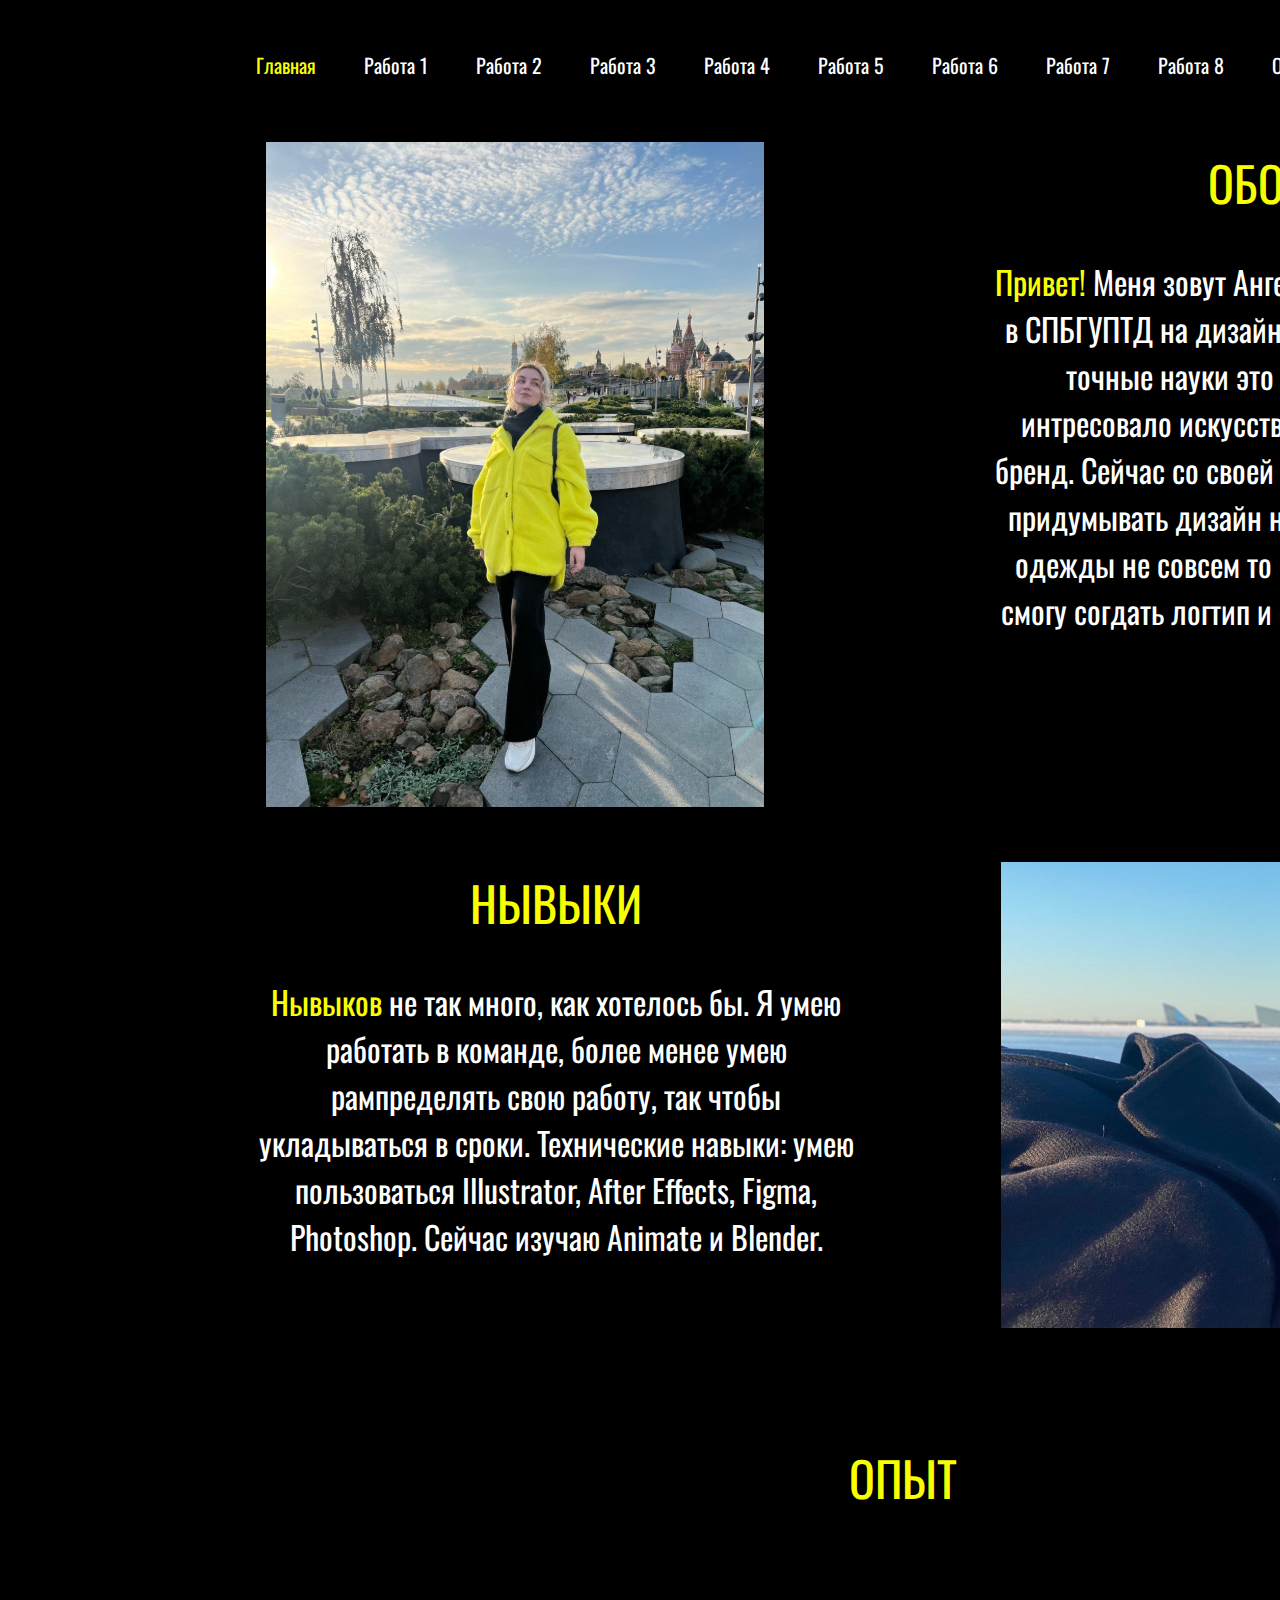
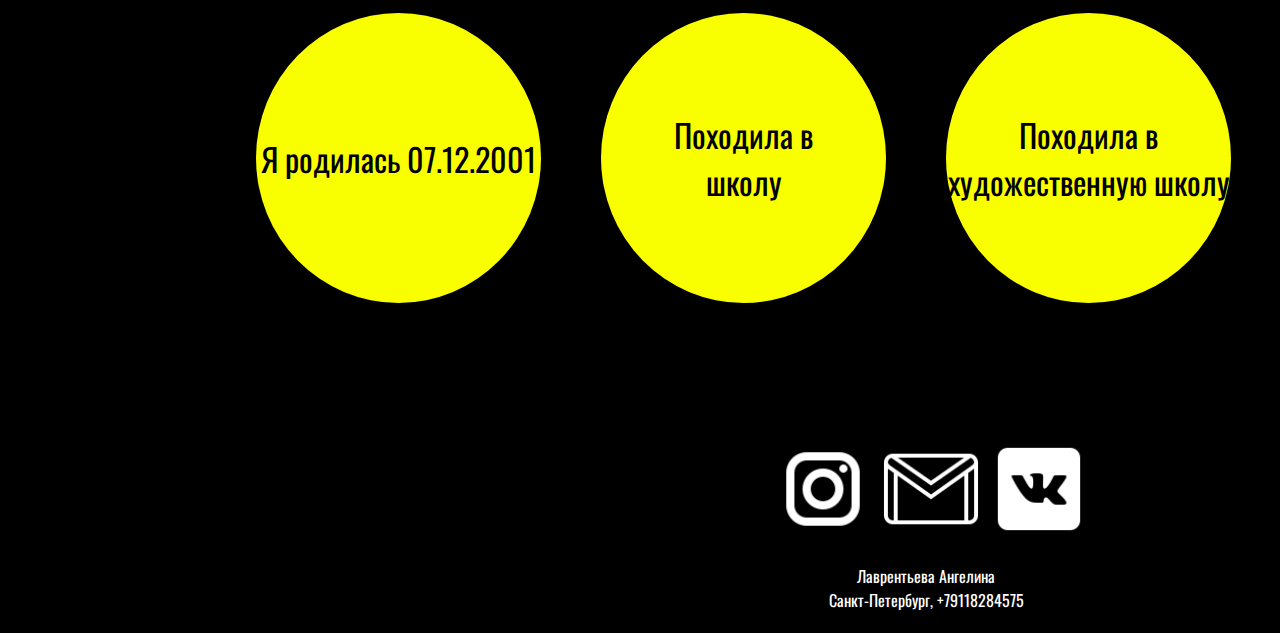
<file: index.html>
<!DOCTYPE html>
<html lang="en">
<head>
    <link rel="stylesheet" href="css/style.css">
    <link href="https://fonts.googleapis.com/css2?family=Oswald:wght@600&display=swap" rel="stylesheet">
    <meta charset="UTF-8">
    <meta http-equiv="X-UA-Compatible" content="IE=edge">
    <meta name="viewport" content="width=device-width, initial-scale=1.0">
    <title>Document</title>
</head>
<body>
    <div class="header">
        <div class="nav">
            <a href="index.html" class="yellow" id="main_button">Главная</a>
            <a href="work1.html" class="list_button">Работа 1</a>
            <a href="з2.html" class="list_button">Работа 2</a>
            <a href="з3.html" class="list_button">Работа 3</a>
            <a href="з4.html" class="list_button">Работа 4</a>
            <a href="з5.html" class="list_button">Работа 5</a>
            <a href="з6.html" class="list_button">Работа 6</a>
            <a href="текст и маска з7.html" class="list_button">Работа 7</a>
            <a href="з8.html" class="list_button">Работа 8</a>
            <a href="з8.html" class="list_button">Описание</a>
        </div>
    </div>
    <div class="content">
            <div class="content_1">
                <img src="css/image 1.svg" />
            </div>
            <div class="content_2">
                <div class="title">
                    ОБО МНЕ
                </div>
                <div class="yellow">Привет!</div> Меня зовут Ангелиа Лаврентьева, я учусь в СПБГУПТД на дизайнера. С детства знала, что точные науки это не мое, меня всегда интресовало искусство. Мечтаю создать свой бренд.  Сейчас со своей сестрой как раз начинаем придумывать дизайн нижнего белья. Создание одежды не совсем то на что я учусь, но зато я смогу согдать логтип и сайт для своейго бренда.
            </div>
            <div class="content_3">
                <div class="title">НЫВЫКИ</div>
                <div class="yellow">Нывыков</div> не так много, как хотелось бы. Я умею работать в команде, более менее умею рампределять свою работу, так чтобы укладываться в сроки. Технические навыки: умею пользоваться Illustrator, After Effects, Figma, Photoshop. Сейчас изучаю Animate и Blender.
            </div>
            <div class="content_4">
                <img src="css/image 2.svg" />
            </div>
    </div>
    <div class="title" id="exp">ОПЫТ</div>
    <div class="column">
        <div class="ellipse">Я родилась 07.12.2001</div>
        <div class="ellipse">Походила в <br>школу</div>
        <div class="ellipse">Походила в художественную школу</div>
        <div class="ellipse">Хожу в университет</div>
    </div>
    <div class="footer">
        <a href="https://instagram.com/_angelus___?igshid=YmMyMTA2M2Y=" class="f"><img src="css/icons8-instagram-96 1.svg" /></a>
        <a href="" class="f"><img src="css/icons8-gmail-100 1.svg" /></a>
        <a href="https://vk.com/id616932195" class="f"><img src="css/icons8-вконтакте-100 1.svg" /></a>
    </div>
    <div class="footer_text">Лаврентьева Ангелина <br>
        Санкт-Петербург, +79118284575</div>
    
</body>
</html>
</file>
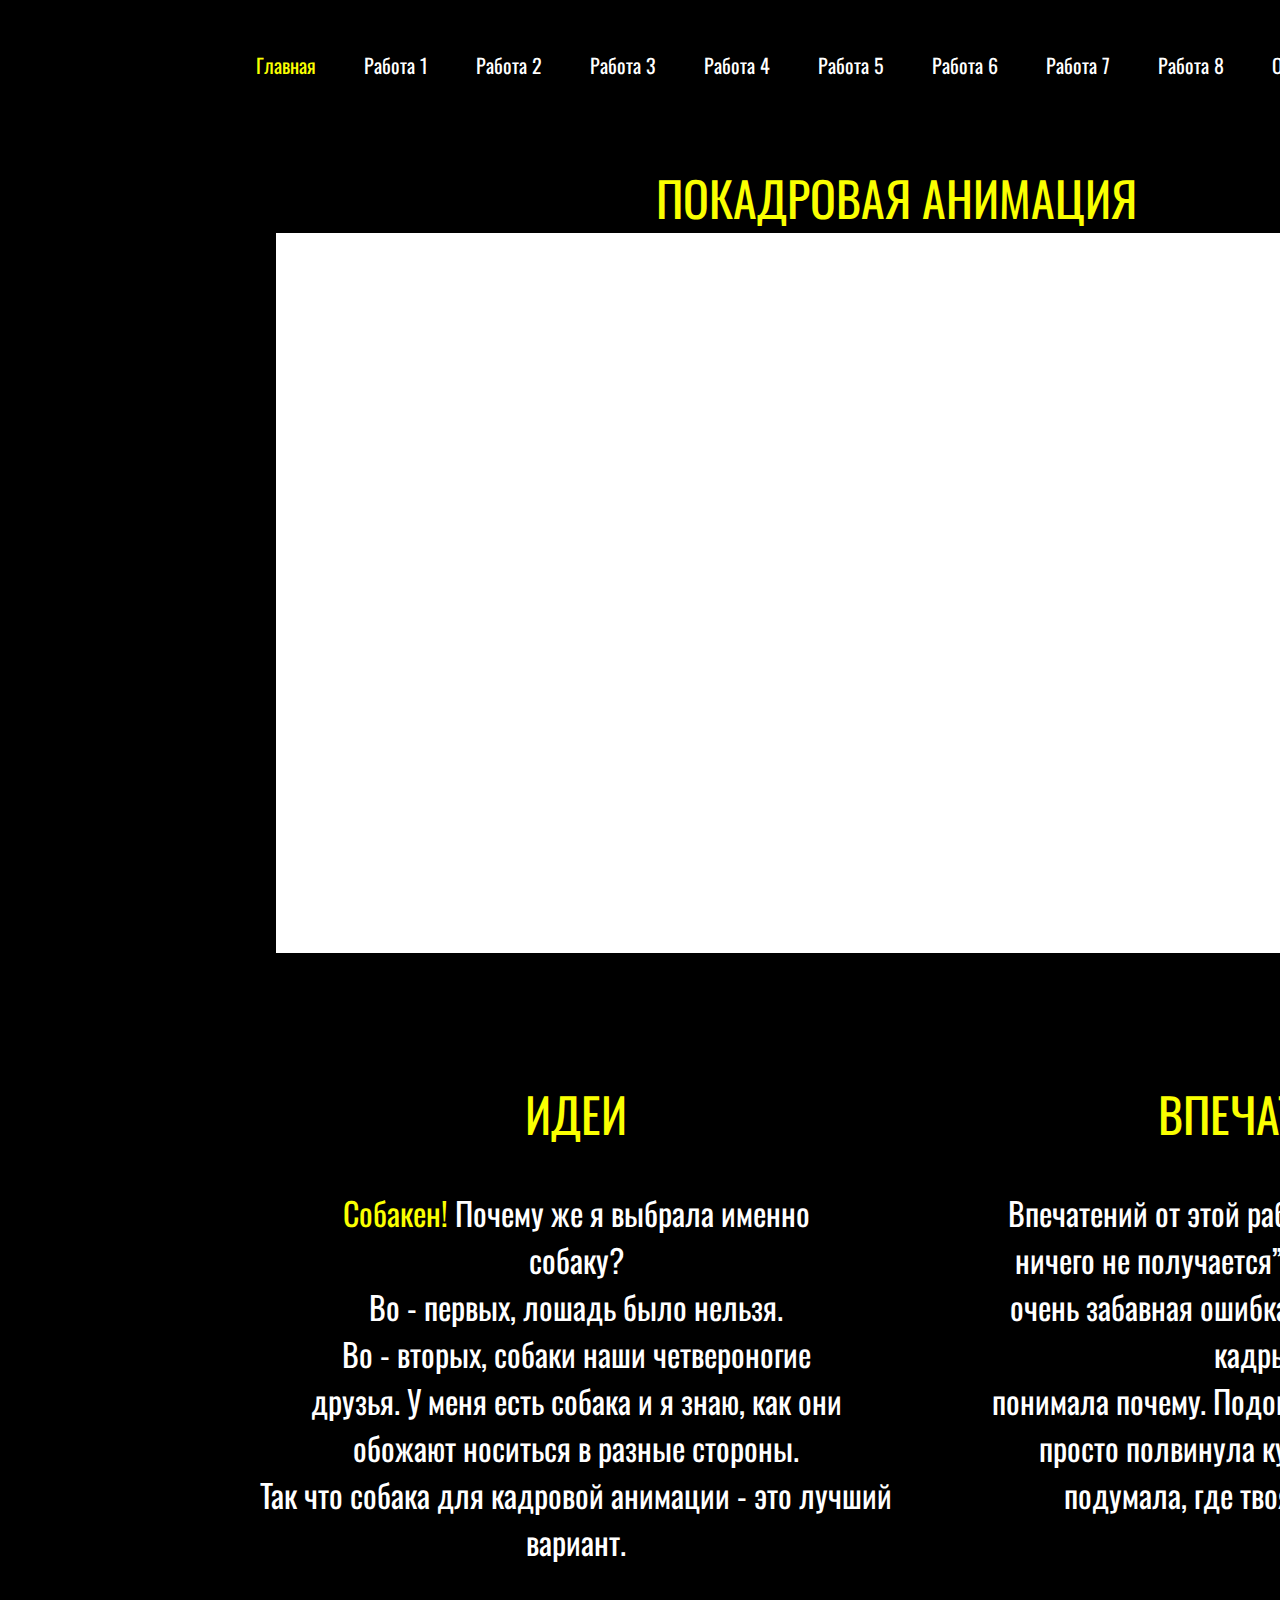
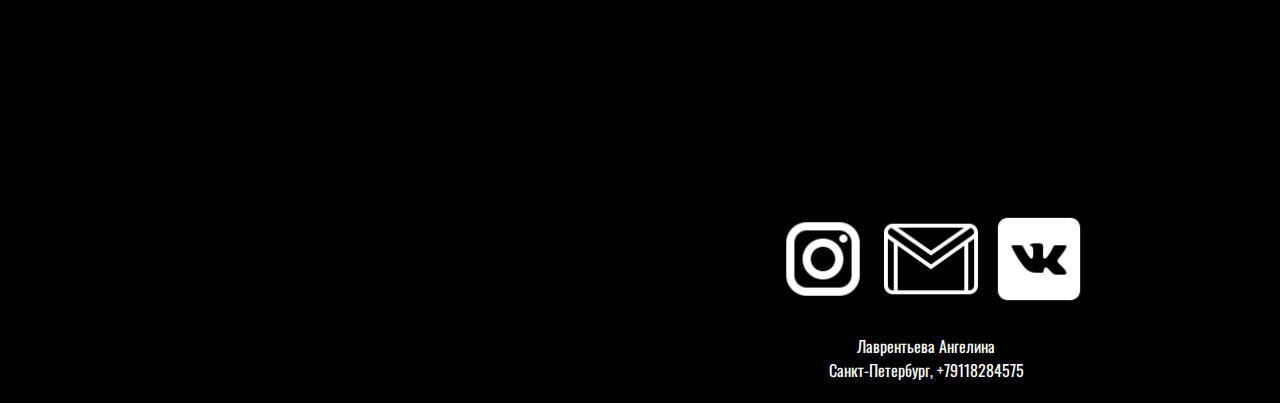
<file: work1.html>
<!DOCTYPE html>
<!--
	NOTES:
	1. All tokens are represented by '$' sign in the template.
	2. You can write your code only wherever mentioned.
	3. All occurrences of existing tokens will be replaced by their appropriate values.
	4. Blank lines will be removed automatically.
	5. Remove unnecessary comments before creating your template.
-->
<html>
<head>
    <link rel="stylesheet" href="css/style.css">
    <link href="https://fonts.googleapis.com/css2?family=Oswald:wght@600&display=swap" rel="stylesheet">
<meta charset="UTF-8">
<meta name="authoring-tool" content="Adobe_Animate_CC">
<title>анимация з1</title>
<!-- write your code here -->
<script src="https://code.createjs.com/1.0.0/createjs.min.js"></script>
<script src="анимация з1.js"></script>
<script>
var canvas, stage, exportRoot, anim_container, dom_overlay_container, fnStartAnimation;
function init() {
	canvas = document.getElementById("canvas");
	anim_container = document.getElementById("animation_container");
	dom_overlay_container = document.getElementById("dom_overlay_container");
	var comp=AdobeAn.getComposition("E69C3A56ED76F64E969B1019CE432F50");
	var lib=comp.getLibrary();
	var loader = new createjs.LoadQueue(false);
	loader.addEventListener("fileload", function(evt){handleFileLoad(evt,comp)});
	loader.addEventListener("complete", function(evt){handleComplete(evt,comp)});
	var lib=comp.getLibrary();
	loader.loadManifest(lib.properties.manifest);
}
function handleFileLoad(evt, comp) {
	var images=comp.getImages();	
	if (evt && (evt.item.type == "image")) { images[evt.item.id] = evt.result; }	
}
function handleComplete(evt,comp) {
	//This function is always called, irrespective of the content. You can use the variable "stage" after it is created in token create_stage.
	var lib=comp.getLibrary();
	var ss=comp.getSpriteSheet();
	var queue = evt.target;
	var ssMetadata = lib.ssMetadata;
	for(i=0; i<ssMetadata.length; i++) {
		ss[ssMetadata[i].name] = new createjs.SpriteSheet( {"images": [queue.getResult(ssMetadata[i].name)], "frames": ssMetadata[i].frames} )
	}
	exportRoot = new lib.анимацияз1();
	stage = new lib.Stage(canvas);	
	//Registers the "tick" event listener.
	fnStartAnimation = function() {
		stage.addChild(exportRoot);
		createjs.Ticker.framerate = lib.properties.fps;
		createjs.Ticker.addEventListener("tick", stage);
	}	    
	//Code to support hidpi screens and responsive scaling.
	AdobeAn.makeResponsive(false,'both',false,1,[canvas,anim_container,dom_overlay_container]);	
	AdobeAn.compositionLoaded(lib.properties.id);
	fnStartAnimation();
}
</script>
<!-- write your code here -->
</head>
<body onload="init();">

    <div class="header">
        <div class="nav">
            <a href="index.html" class="yellow" id="main_button">Главная</a>
            <a href="work1.html" class="list_button">Работа 1</a>
            <a href="з2.html" class="list_button">Работа 2</a>
            <a href="з3.html" class="list_button">Работа 3</a>
            <a href="з4.html" class="list_button">Работа 4</a>
            <a href="з5.html" class="list_button">Работа 5</a>
            <a href="з6.html" class="list_button">Работа 6</a>
            <a href="з7.html" class="list_button">Работа 7</a>
            <a href="з8.html" class="list_button">Работа 8</a>
            <a href="з8.html" class="list_button">Описание</a>
        </div>
    </div>
    <div class="main_content">
        <div class="main_title">ПОКАДРОВАЯ АНИМАЦИЯ
        </div>
        <div id="animation_container" style="background-color:rgba(255, 255, 255, 1.00); width:1280px; height:720px">
            <canvas id="canvas" width="1280" height="720" style="position: absolute; display: block; background-color:rgba(255, 255, 255, 1.00);"></canvas>
            <div id="dom_overlay_container" style="pointer-events:none; overflow:hidden; width:1280px; height:720px; position: absolute; left: 0px; top: 0px; display: block;">
            </div>
        </div>
    </div>
    <div class="list_content">
        <div class="content_5">
            <div class="title">
                ИДЕИ
            </div>
            <div class="yellow">Собакен! </div>Почему же я выбрала именно <br> 
            собаку? <br> 
            Во - первых, лошадь было нельзя.<br> Во - вторых, собаки наши четвероногие <br> друзья. 
            У меня есть собака и я знаю, как они обожают носиться в разные стороны. <br>Так что собака для кадровой анимации - это лучший вариант. 
        </div>
        <div class="content_2">
            <div class="title">
                ВПЕЧАТЛЕНИЯ
            </div>
            Впечатений от этой работы были из от: “у меня ничего не получается” до <div class="yellow">“ОH, MY DOG”</div>. Была очень забавная ошибка, 
            я не видела ключевые кадры и я не <br>
            понимала почему. Подошла преподавательница и просто полвинула курсор. В этот момент я подумала, где твоя голова, Ангелина?
    </div>  
    </div>
    <div class="footer">
        <a href="https://instagram.com/_angelus___?igshid=YmMyMTA2M2Y=" class="f"><img src="css/icons8-instagram-96 1.svg" /></a>
        <a href="" class="f"><img src="css/icons8-gmail-100 1.svg" /></a>
        <a href="https://vk.com/id616932195" class="f"><img src="css/icons8-вконтакте-100 1.svg" /></a>
    </div>
    <div class="footer_text">Лаврентьева Ангелина <br>
        Санкт-Петербург, +79118284575</div>

</body>
</html>
</file>
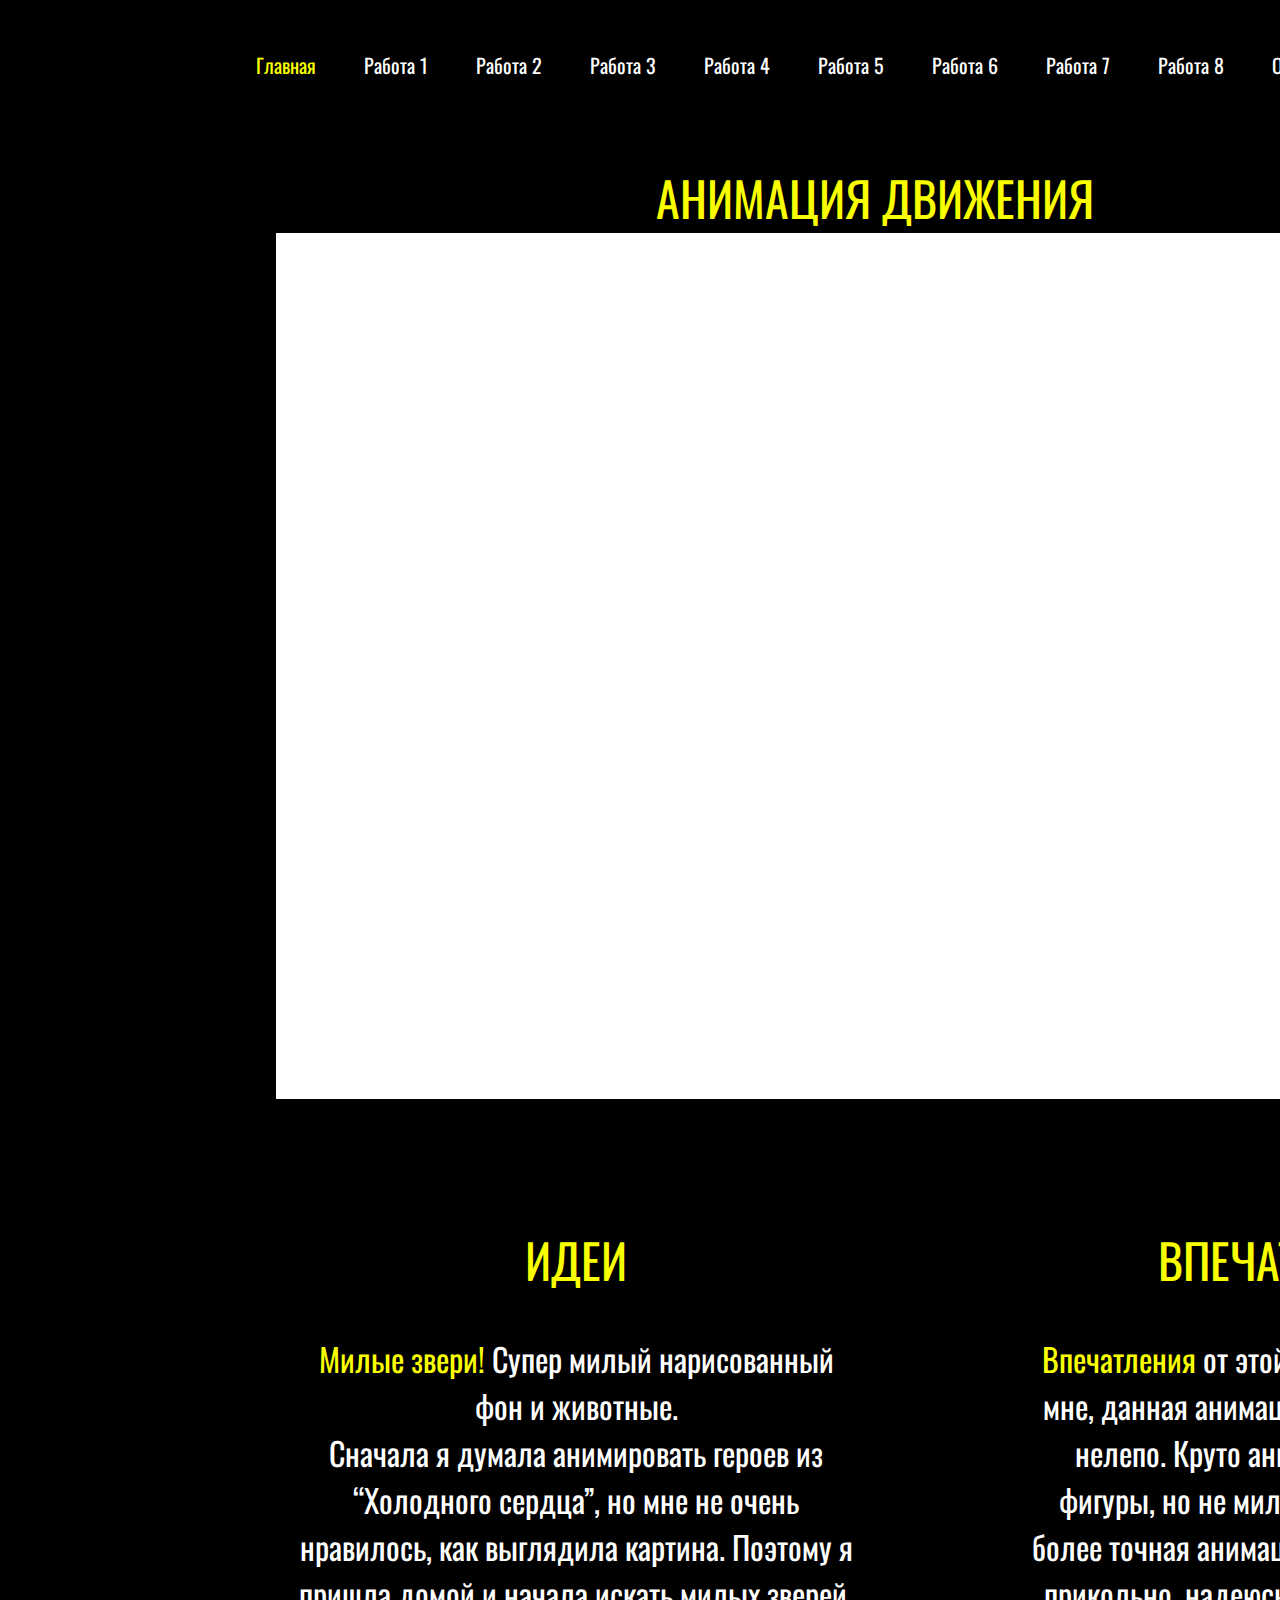
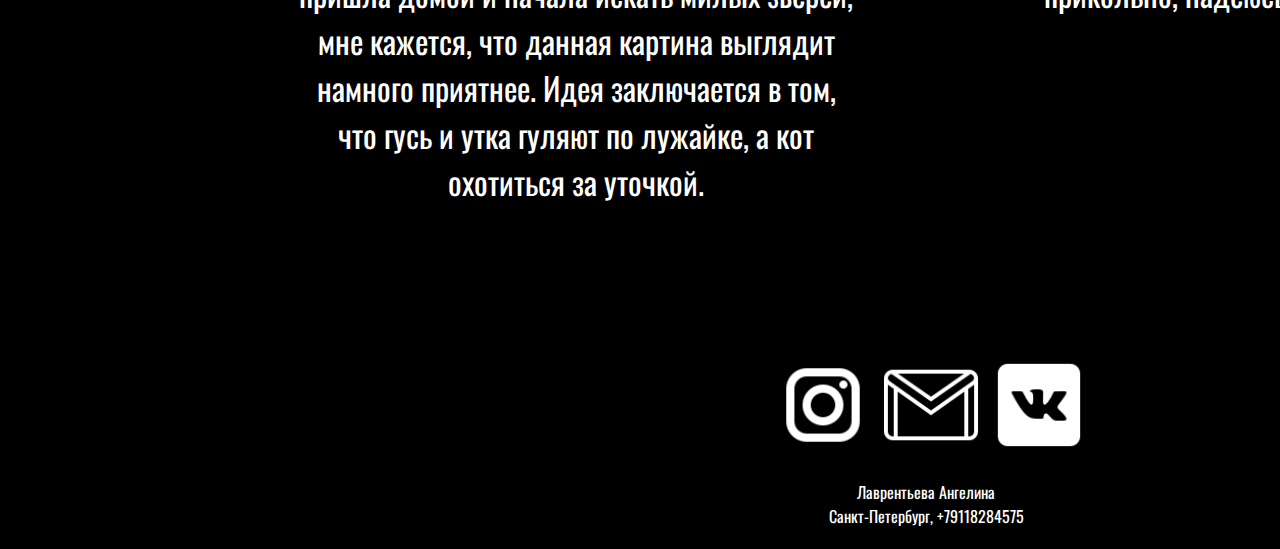
<file: з2.html>
<!DOCTYPE html>
<!--
	NOTES:
	1. All tokens are represented by '$' sign in the template.
	2. You can write your code only wherever mentioned.
	3. All occurrences of existing tokens will be replaced by their appropriate values.
	4. Blank lines will be removed automatically.
	5. Remove unnecessary comments before creating your template.
-->
<html>
<head>
	<link rel="stylesheet" href="css/style.css">
    <link href="https://fonts.googleapis.com/css2?family=Oswald:wght@600&display=swap" rel="stylesheet">
<meta charset="UTF-8">
<meta name="authoring-tool" content="Adobe_Animate_CC">
<title>з2</title>
<!-- write your code here -->
<script src="https://code.createjs.com/1.0.0/createjs.min.js"></script>
<script src="з2.js"></script>
<script>
var canvas, stage, exportRoot, anim_container, dom_overlay_container, fnStartAnimation;
function init() {
	canvas = document.getElementById("canvas");
	anim_container = document.getElementById("animation_container");
	dom_overlay_container = document.getElementById("dom_overlay_container");
	var comp=AdobeAn.getComposition("FD155B508EB59A4E89A8D5313D0023C6");
	var lib=comp.getLibrary();
	createjs.MotionGuidePlugin.install();
	var loader = new createjs.LoadQueue(false);
	loader.addEventListener("fileload", function(evt){handleFileLoad(evt,comp)});
	loader.addEventListener("complete", function(evt){handleComplete(evt,comp)});
	var lib=comp.getLibrary();
	loader.loadManifest(lib.properties.manifest);
}
function handleFileLoad(evt, comp) {
	var images=comp.getImages();	
	if (evt && (evt.item.type == "image")) { images[evt.item.id] = evt.result; }	
}
function handleComplete(evt,comp) {
	//This function is always called, irrespective of the content. You can use the variable "stage" after it is created in token create_stage.
	var lib=comp.getLibrary();
	var ss=comp.getSpriteSheet();
	var queue = evt.target;
	var ssMetadata = lib.ssMetadata;
	for(i=0; i<ssMetadata.length; i++) {
		ss[ssMetadata[i].name] = new createjs.SpriteSheet( {"images": [queue.getResult(ssMetadata[i].name)], "frames": ssMetadata[i].frames} )
	}
	exportRoot = new lib.з2();
	stage = new lib.Stage(canvas);	
	//Registers the "tick" event listener.
	fnStartAnimation = function() {
		stage.addChild(exportRoot);
		createjs.Ticker.framerate = lib.properties.fps;
		createjs.Ticker.addEventListener("tick", stage);
	}	    
	//Code to support hidpi screens and responsive scaling.
	AdobeAn.makeResponsive(false,'both',false,1,[canvas,anim_container,dom_overlay_container]);	
	AdobeAn.compositionLoaded(lib.properties.id);
	fnStartAnimation();
}
</script>
<!-- write your code here -->
</head>
<body onload="init();">

    <div class="header">
        <div class="nav">
			<a href="index.html" class="yellow" id="main_button">Главная</a>
            <a href="work1.html" class="list_button">Работа 1</a>
            <a href="з2.html" class="list_button">Работа 2</a>
            <a href="з3.html" class="list_button">Работа 3</a>
            <a href="з4.html" class="list_button">Работа 4</a>
            <a href="з5.html" class="list_button">Работа 5</a>
            <a href="з6.html" class="list_button">Работа 6</a>
            <a href="з7.html" class="list_button">Работа 7</a>
            <a href="з8.html" class="list_button">Работа 8</a>
            <a href="з8.html" class="list_button">Описание</a>
        </div>
    </div>
    <div class="main_content">
        <div class="main_title">АНИМАЦИЯ ДВИЖЕНИЯ
        </div>
		<div id="animation_container" style="background-color:rgba(255, 255, 255, 1.00); width:1394px; height:866px">
			<canvas id="canvas" width="1394" height="866" style="position: absolute; display: block; background-color:rgba(255, 255, 255, 1.00);"></canvas>
			<div id="dom_overlay_container" style="pointer-events:none; overflow:hidden; width:1394px; height:866px; position: absolute; left: 0px; top: 0px; display: block;">
			</div>
		</div>
    </div>
    <div class="list_content">
        <div class="content_5">
            <div class="title">
                ИДЕИ
            </div>
            <div class="yellow">Милые звери! </div>Супер милый нарисованный <br> 
            фон и животные. <br> 
            Сначала я думала анимировать героев из <br> “Холодного сердца”, но мне не очень <br> нравилось, как выглядила картина. Поэтому я  
            пришла домой и начала искать милых зверей, <br>мне кажется, что данная картина выглядит <br> намного приятнее. Идея заключается в том, <br> что гусь и утка гуляют по лужайке, а кот <br> охотиться за  уточкой. 
        </div>
        <div class="content_2">
            <div class="title">
                ВПЕЧАТЛЕНИЯ
            </div>
 <div class="yellow">Впечатления </div>  от этой работы такие: как по <br>
 мне, данная анимация выглядит немного <br> нелепо. Круто анимировать простые <br>
 фигуры, но не милых зверят, им нужна <br> более точная анимация. В целом выглядит <br>прикольно, надеюсь, кот не скушает утку.
            
    </div>  
    </div>
    <div class="footer">
        <a href="https://instagram.com/_angelus___?igshid=YmMyMTA2M2Y=" class="f"><img src="css/icons8-instagram-96 1.svg" /></a>
        <a href="" class="f"><img src="css/icons8-gmail-100 1.svg" /></a>
        <a href="https://vk.com/id616932195" class="f"><img src="css/icons8-вконтакте-100 1.svg" /></a>
    </div>
    <div class="footer_text">Лаврентьева Ангелина <br>
        Санкт-Петербург, +79118284575</div>

</body>
</html>
</file>
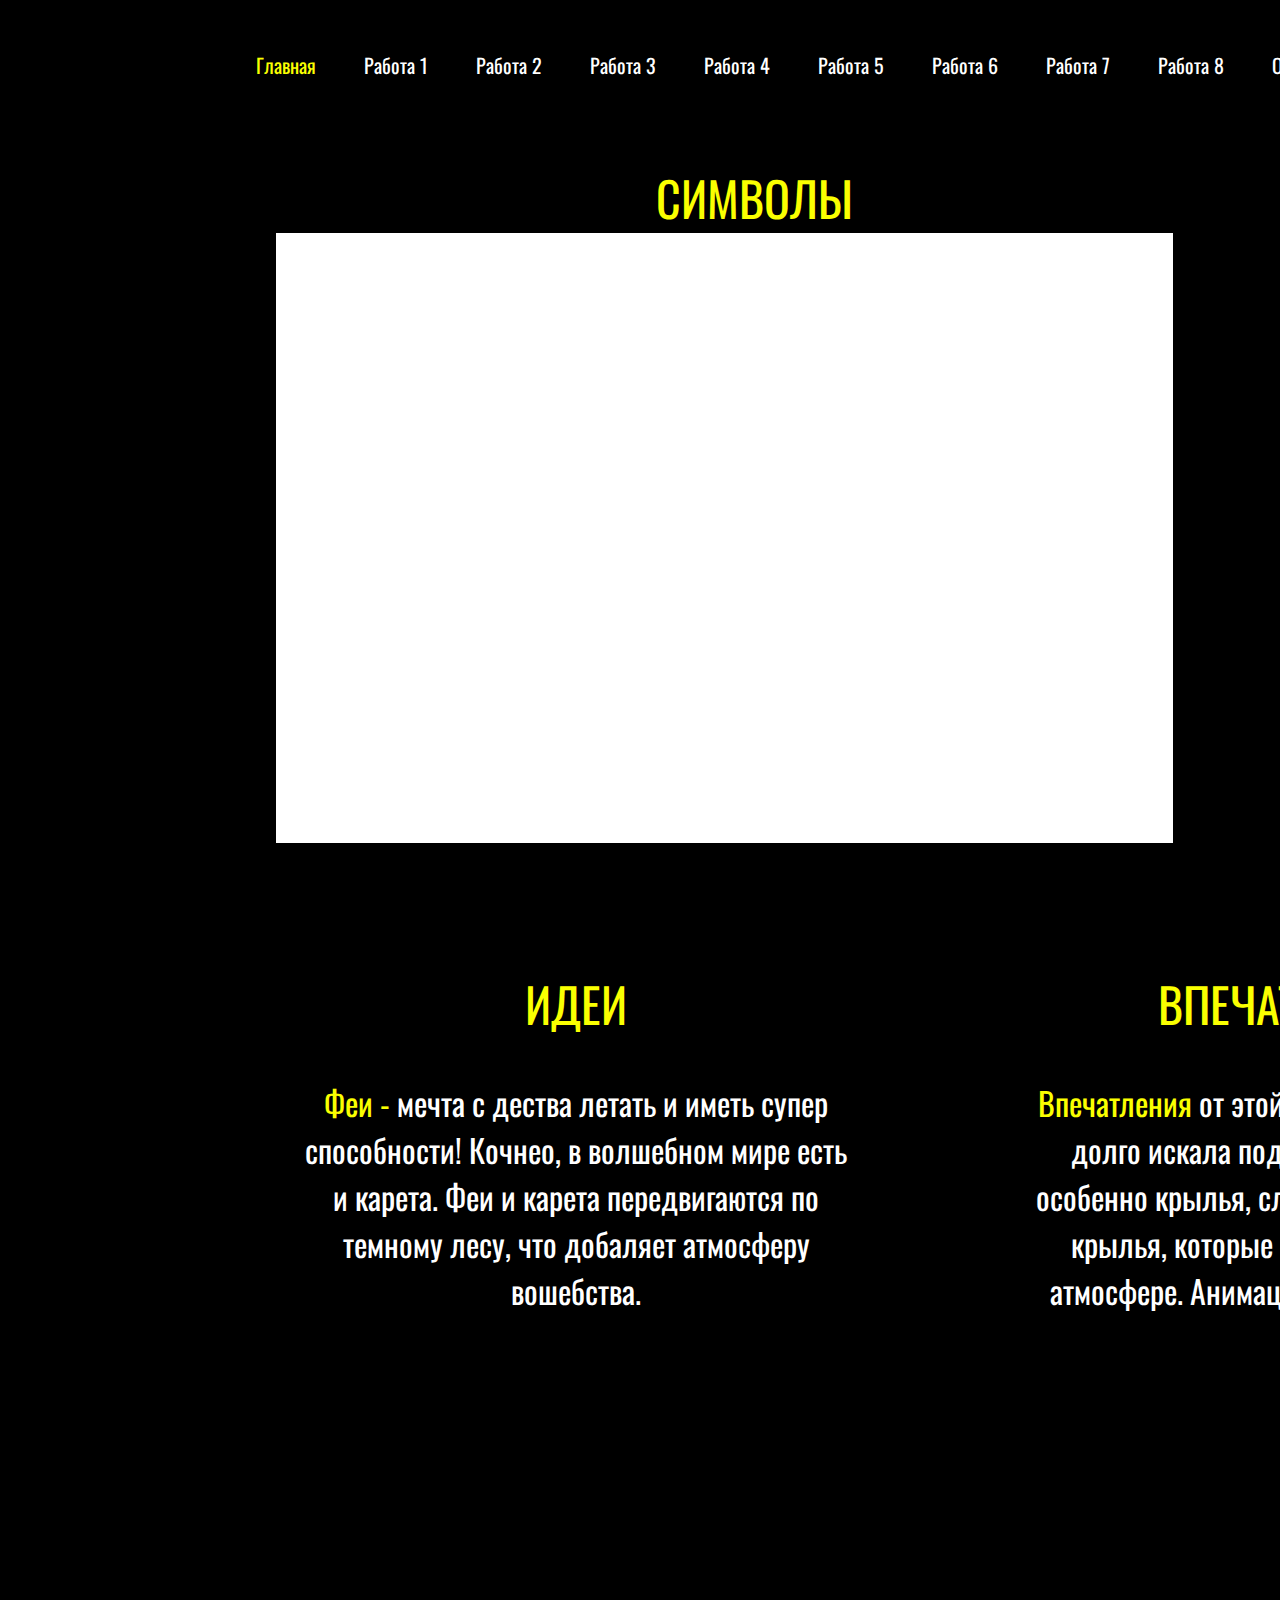
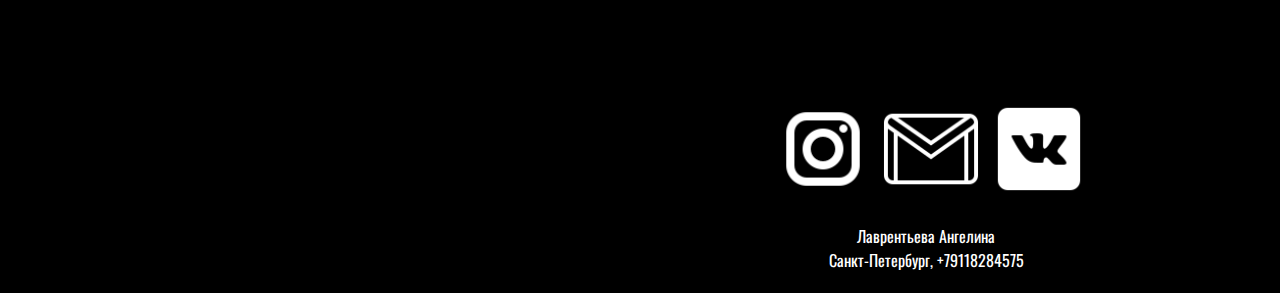
<file: з3.html>
<!DOCTYPE html>
<!--
	NOTES:
	1. All tokens are represented by '$' sign in the template.
	2. You can write your code only wherever mentioned.
	3. All occurrences of existing tokens will be replaced by their appropriate values.
	4. Blank lines will be removed automatically.
	5. Remove unnecessary comments before creating your template.
-->
<html>
<head>
<meta charset="UTF-8">
<link rel="stylesheet" href="css/style.css">
<link href="https://fonts.googleapis.com/css2?family=Oswald:wght@600&display=swap" rel="stylesheet">
<meta name="authoring-tool" content="Adobe_Animate_CC">
<title>з3</title>
<!-- write your code here -->
<script src="https://code.createjs.com/1.0.0/createjs.min.js"></script>
<script src="з3.js"></script>
<script>
var canvas, stage, exportRoot, anim_container, dom_overlay_container, fnStartAnimation;
function init() {
	canvas = document.getElementById("canvas");
	anim_container = document.getElementById("animation_container");
	dom_overlay_container = document.getElementById("dom_overlay_container");
	var comp=AdobeAn.getComposition("A8445BFB57DBEA4CA4E17A130E88A653");
	var lib=comp.getLibrary();
	var loader = new createjs.LoadQueue(false);
	loader.addEventListener("fileload", function(evt){handleFileLoad(evt,comp)});
	loader.addEventListener("complete", function(evt){handleComplete(evt,comp)});
	var lib=comp.getLibrary();
	loader.loadManifest(lib.properties.manifest);
}
function handleFileLoad(evt, comp) {
	var images=comp.getImages();	
	if (evt && (evt.item.type == "image")) { images[evt.item.id] = evt.result; }	
}
function handleComplete(evt,comp) {
	//This function is always called, irrespective of the content. You can use the variable "stage" after it is created in token create_stage.
	var lib=comp.getLibrary();
	var ss=comp.getSpriteSheet();
	var queue = evt.target;
	var ssMetadata = lib.ssMetadata;
	for(i=0; i<ssMetadata.length; i++) {
		ss[ssMetadata[i].name] = new createjs.SpriteSheet( {"images": [queue.getResult(ssMetadata[i].name)], "frames": ssMetadata[i].frames} )
	}
	exportRoot = new lib.з3();
	stage = new lib.Stage(canvas);	
	//Registers the "tick" event listener.
	fnStartAnimation = function() {
		stage.addChild(exportRoot);
		createjs.Ticker.framerate = lib.properties.fps;
		createjs.Ticker.addEventListener("tick", stage);
	}	    
	//Code to support hidpi screens and responsive scaling.
	AdobeAn.makeResponsive(false,'both',false,1,[canvas,anim_container,dom_overlay_container]);	
	AdobeAn.compositionLoaded(lib.properties.id);
	fnStartAnimation();
}
</script>
<!-- write your code here -->
</head>

<body onload="init();">

    <div class="header">
        <div class="nav">
			<a href="index.html" class="yellow" id="main_button">Главная</a>
            <a href="work1.html" class="list_button">Работа 1</a>
            <a href="з2.html" class="list_button">Работа 2</a>
            <a href="з3.html" class="list_button">Работа 3</a>
            <a href="з4.html" class="list_button">Работа 4</a>
            <a href="з5.html" class="list_button">Работа 5</a>
            <a href="з6.html" class="list_button">Работа 6</a>
            <a href="з7.html" class="list_button">Работа 7</a>
            <a href="з8.html" class="list_button">Работа 8</a>
            <a href="з8.html" class="list_button">Описание</a>
        </div>
    </div>
    <div class="main_content">
        <div class="main_title">СИМВОЛЫ
        </div>
		<div id="animation_container" style="background-color:rgba(255, 255, 255, 1.00); width:897px; height:610px">
			<canvas id="canvas" width="897" height="610" style="position: absolute; display: block; background-color:rgba(255, 255, 255, 1.00);"></canvas>
			<div id="dom_overlay_container" style="pointer-events:none; overflow:hidden; width:897px; height:610px; position: absolute; left: 0px; top: 0px; display: block;">
			</div>
		</div>
    </div>
    <div class="list_content">
        <div class="content_5">
            <div class="title">
                ИДЕИ
            </div>
            <div class="yellow">Феи -  </div>мечта с дества летать и иметь супер <br> 
            способности! Кочнео,  в волшебном мире есть  <br> 
            и карета. Феи и карета передвигаются по <br>темному лесу, что добаляет атмосферу  <br> вошебства. 
            
        </div>
        <div class="content_2">
            <div class="title">
                ВПЕЧАТЛЕНИЯ
            </div>
            <div class="yellow">Впечатления  </div> от этой работы такие:я очень <br> долго искала подходящие картинки, <br>
особенно крылья, сложно найти красивые <br> крылья, которые подойдут к данной <br> атмосфере. Анимация символов удобна!
    </div>  
    </div>
    <div class="footer">
        <a href="https://instagram.com/_angelus___?igshid=YmMyMTA2M2Y=" class="f"><img src="css/icons8-instagram-96 1.svg" /></a>
        <a href="" class="f"><img src="css/icons8-gmail-100 1.svg" /></a>
        <a href="https://vk.com/id616932195" class="f"><img src="css/icons8-вконтакте-100 1.svg" /></a>
    </div>
    <div class="footer_text">Лаврентьева Ангелина <br>
        Санкт-Петербург, +79118284575</div>

</body>
</html>
</file>
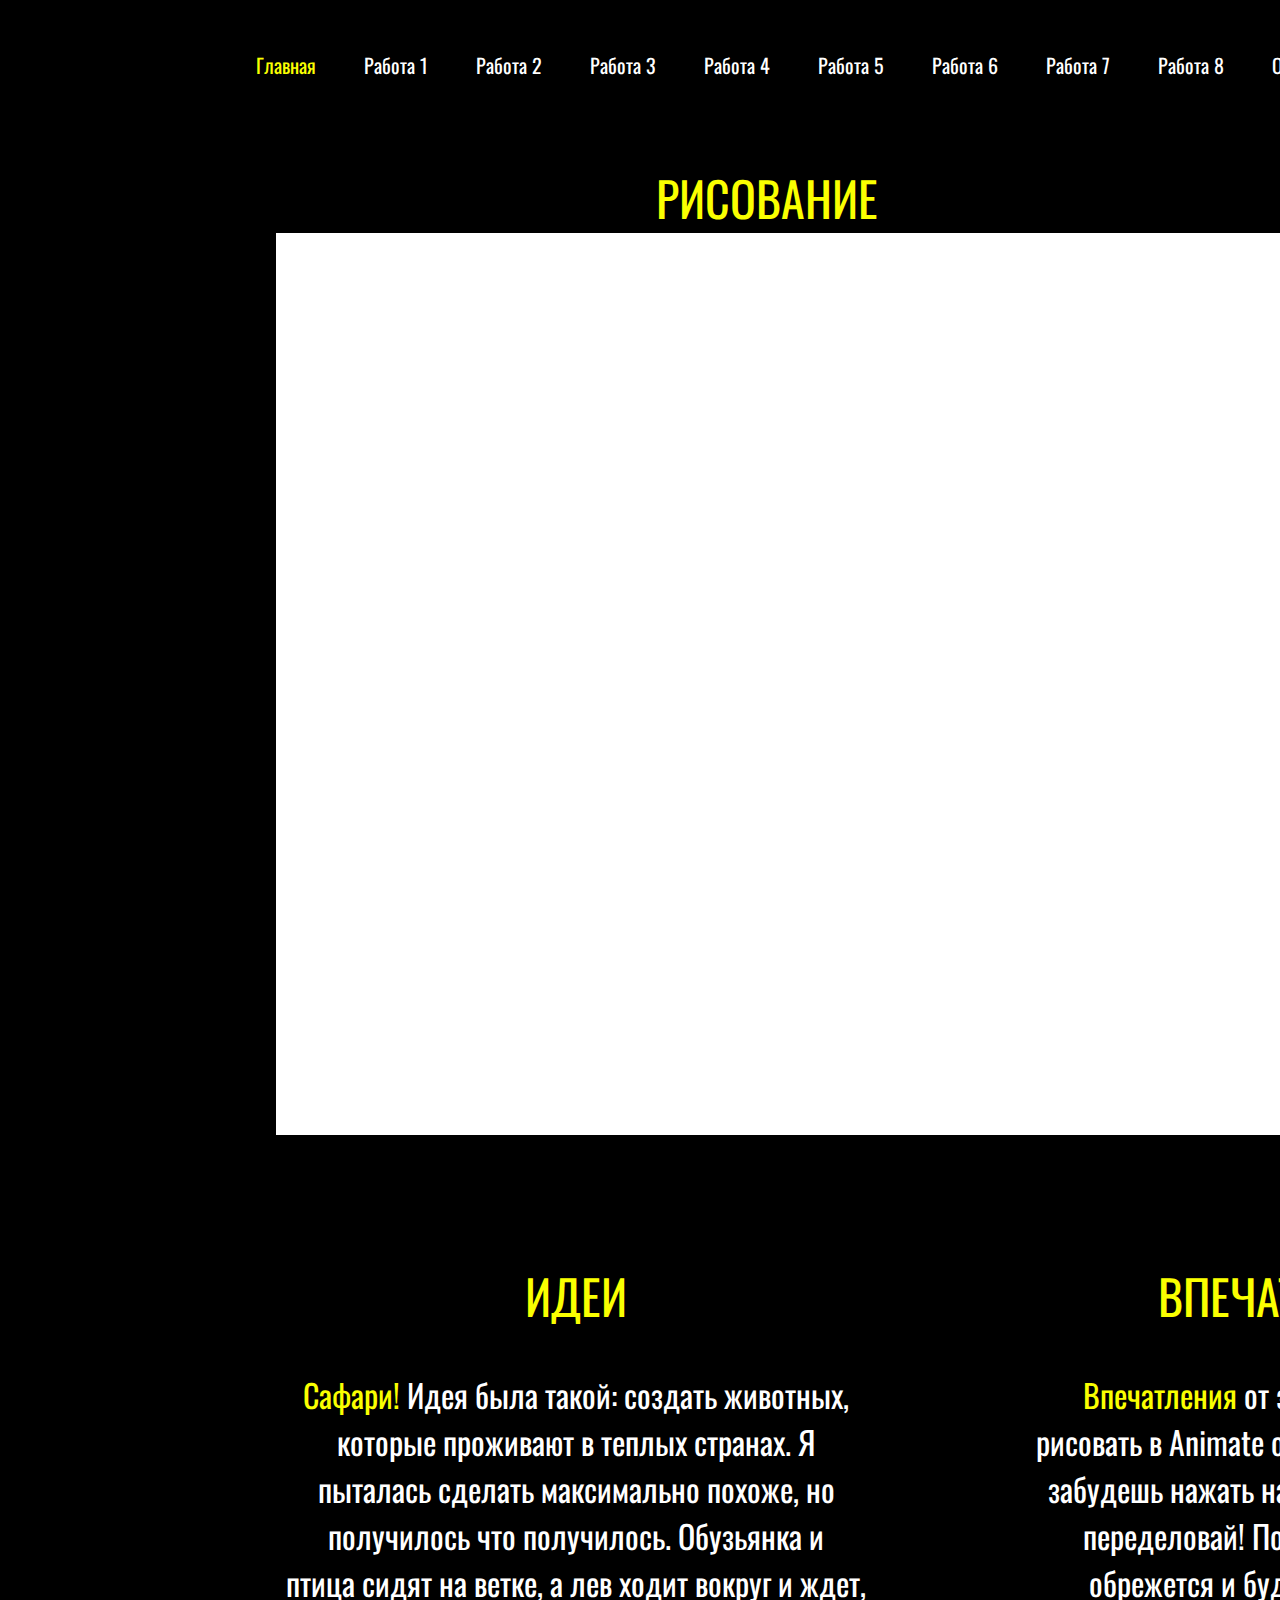
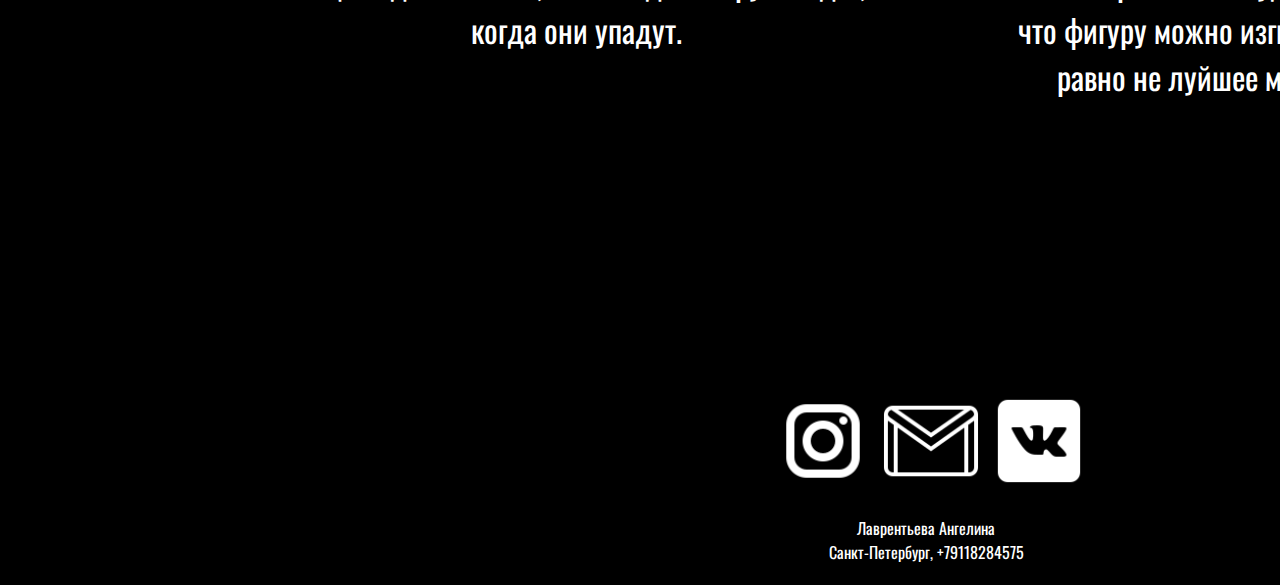
<file: з4.html>
<!DOCTYPE html>
<!--
	NOTES:
	1. All tokens are represented by '$' sign in the template.
	2. You can write your code only wherever mentioned.
	3. All occurrences of existing tokens will be replaced by their appropriate values.
	4. Blank lines will be removed automatically.
	5. Remove unnecessary comments before creating your template.
-->
<html>
<head>
	<link rel="stylesheet" href="css/style.css">
    <link href="https://fonts.googleapis.com/css2?family=Oswald:wght@600&display=swap" rel="stylesheet">
<meta charset="UTF-8">
<meta name="authoring-tool" content="Adobe_Animate_CC">
<title>з4</title>
<!-- write your code here -->
<script src="https://code.createjs.com/1.0.0/createjs.min.js"></script>
<script src="з4.js"></script>
<script>
var canvas, stage, exportRoot, anim_container, dom_overlay_container, fnStartAnimation;
function init() {
	canvas = document.getElementById("canvas");
	anim_container = document.getElementById("animation_container");
	dom_overlay_container = document.getElementById("dom_overlay_container");
	var comp=AdobeAn.getComposition("63E187045BFD5F458961F53E72CEEDC3");
	var lib=comp.getLibrary();
	var loader = new createjs.LoadQueue(false);
	loader.addEventListener("fileload", function(evt){handleFileLoad(evt,comp)});
	loader.addEventListener("complete", function(evt){handleComplete(evt,comp)});
	var lib=comp.getLibrary();
	loader.loadManifest(lib.properties.manifest);
}
function handleFileLoad(evt, comp) {
	var images=comp.getImages();	
	if (evt && (evt.item.type == "image")) { images[evt.item.id] = evt.result; }	
}
function handleComplete(evt,comp) {
	//This function is always called, irrespective of the content. You can use the variable "stage" after it is created in token create_stage.
	var lib=comp.getLibrary();
	var ss=comp.getSpriteSheet();
	var queue = evt.target;
	var ssMetadata = lib.ssMetadata;
	for(i=0; i<ssMetadata.length; i++) {
		ss[ssMetadata[i].name] = new createjs.SpriteSheet( {"images": [queue.getResult(ssMetadata[i].name)], "frames": ssMetadata[i].frames} )
	}
	exportRoot = new lib.з4();
	stage = new lib.Stage(canvas);	
	//Registers the "tick" event listener.
	fnStartAnimation = function() {
		stage.addChild(exportRoot);
		createjs.Ticker.framerate = lib.properties.fps;
		createjs.Ticker.addEventListener("tick", stage);
	}	    
	//Code to support hidpi screens and responsive scaling.
	AdobeAn.makeResponsive(false,'both',false,1,[canvas,anim_container,dom_overlay_container]);	
	AdobeAn.compositionLoaded(lib.properties.id);
	fnStartAnimation();
}
</script>
<!-- write your code here -->
</head>

<body onload="init();">

    <div class="header">
        <div class="nav">
			<a href="index.html" class="yellow" id="main_button">Главная</a>
            <a href="work1.html" class="list_button">Работа 1</a>
            <a href="з2.html" class="list_button">Работа 2</a>
            <a href="з3.html" class="list_button">Работа 3</a>
            <a href="з4.html" class="list_button">Работа 4</a>
            <a href="з5.html" class="list_button">Работа 5</a>
            <a href="з6.html" class="list_button">Работа 6</a>
            <a href="з7.html" class="list_button">Работа 7</a>
            <a href="з8.html" class="list_button">Работа 8</a>
            <a href="з8.html" class="list_button">Описание</a>
        </div>
    </div>
    <div class="main_content">
        <div class="main_title">РИСОВАНИЕ
        </div>
        <div id="animation_container" style="background-color:rgba(255, 255, 255, 1.00); width:1376px; height:902px">
			<canvas id="canvas" width="1376" height="902" style="position: absolute; display: block; background-color:rgba(255, 255, 255, 1.00);"></canvas>
			<div id="dom_overlay_container" style="pointer-events:none; overflow:hidden; width:1376px; height:902px; position: absolute; left: 0px; top: 0px; display: block;">
			</div>
		</div>
    </div>
    <div class="list_content">
        <div class="content_5">
            <div class="title">
                ИДЕИ
            </div>
            <div class="yellow">Сафари! </div>Идея была такой: создать животных, <br> 
            которые проживают в теплых странах. Я  <br> 
            пыталась сделать максимально похоже, но <br>получилось что получилось. Обузьянка и  <br> птица сидят на ветке, а лев ходит вокруг и  
            ждет, когда они упадут. 
        </div>
        <div class="content_2">
            <div class="title">
                ВПЕЧАТЛЕНИЯ
            </div>
            <div class="yellow">Впечатления </div> от этой работы такие:  <br> рисовать в Animate очень сложно, если ты <br>
забудешь нажать на одну кнопку, то все,<br> переделовай! Потому что картинка <br> 
обрежется и будет пятно. Удобно, <br> что фигуру можно изгибать как угодно, но все <br> равно не луйшее место для рисования.
    </div>  
    </div>
    <div class="footer">
        <a href="https://instagram.com/_angelus___?igshid=YmMyMTA2M2Y=" class="f"><img src="css/icons8-instagram-96 1.svg" /></a>
        <a href="" class="f"><img src="css/icons8-gmail-100 1.svg" /></a>
        <a href="https://vk.com/id616932195" class="f"><img src="css/icons8-вконтакте-100 1.svg" /></a>
    </div>
    <div class="footer_text">Лаврентьева Ангелина <br>
        Санкт-Петербург, +79118284575</div>

</body>
</html>
</file>
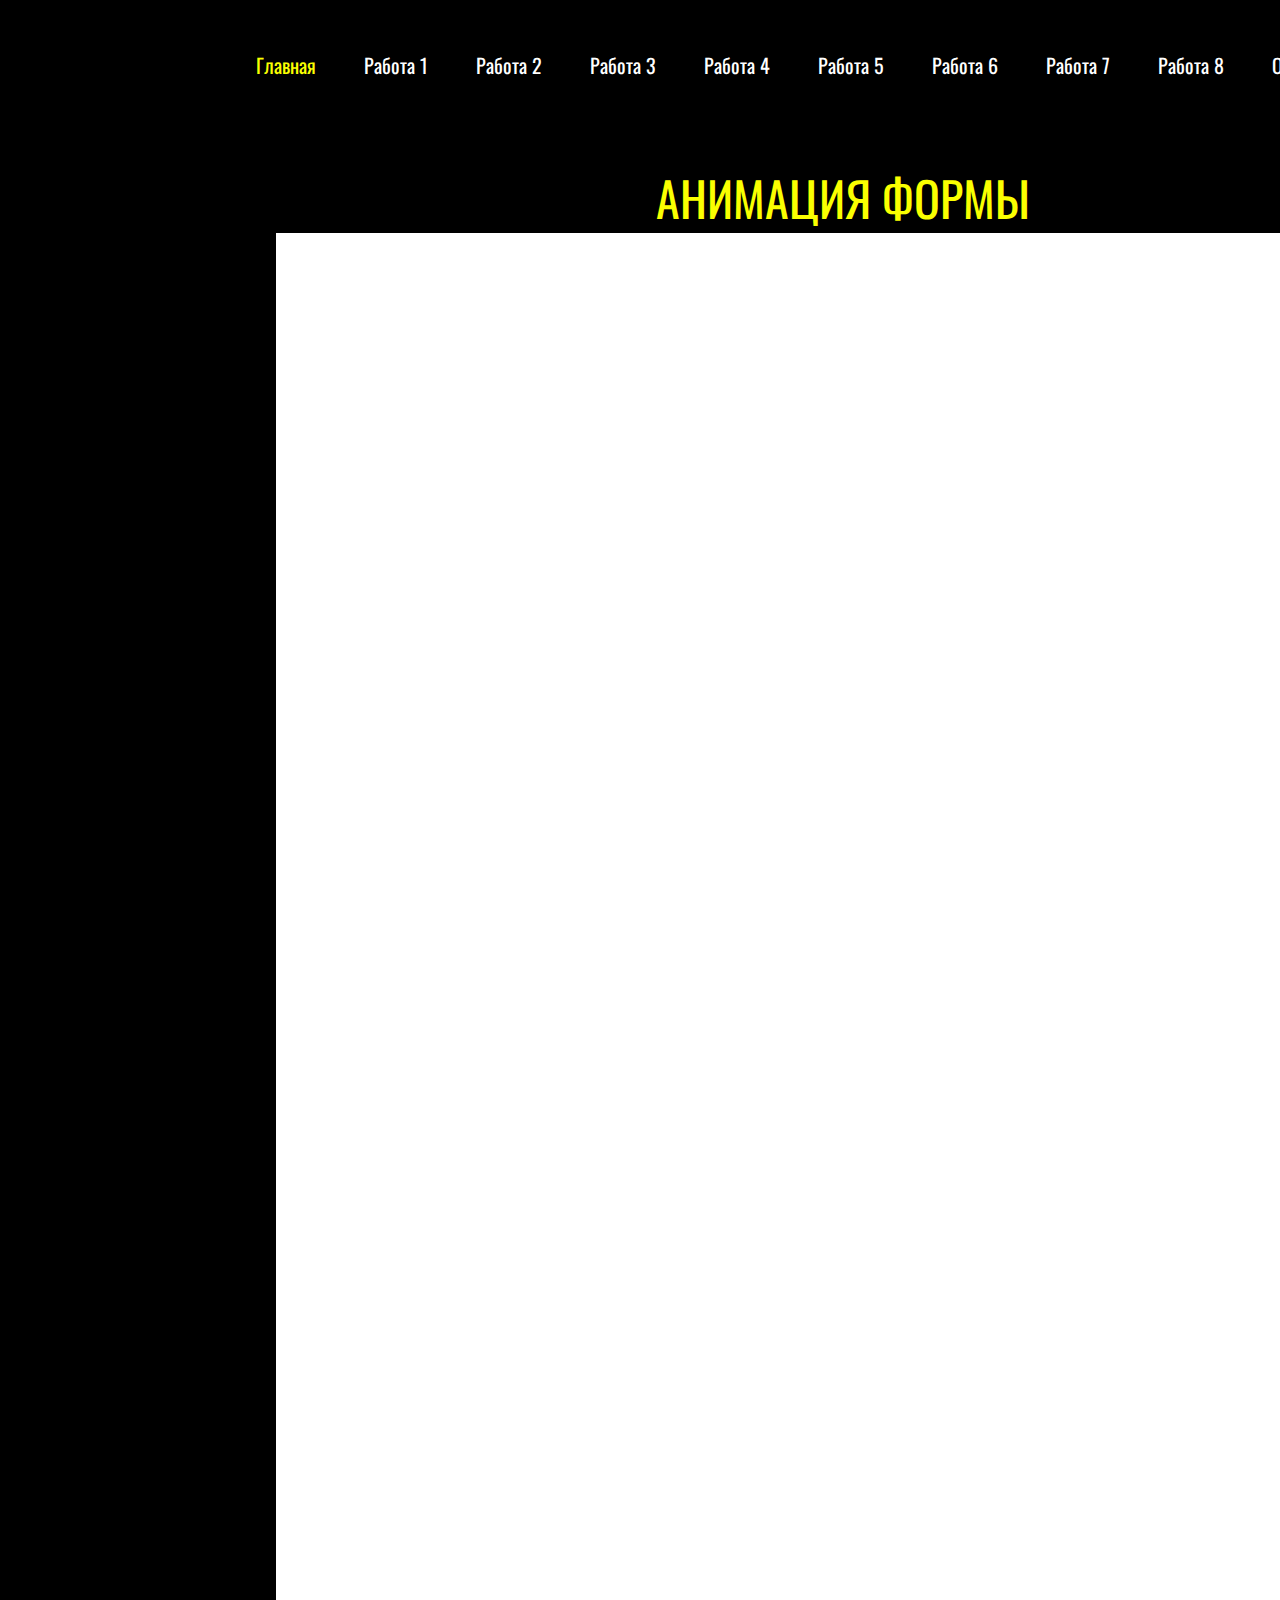
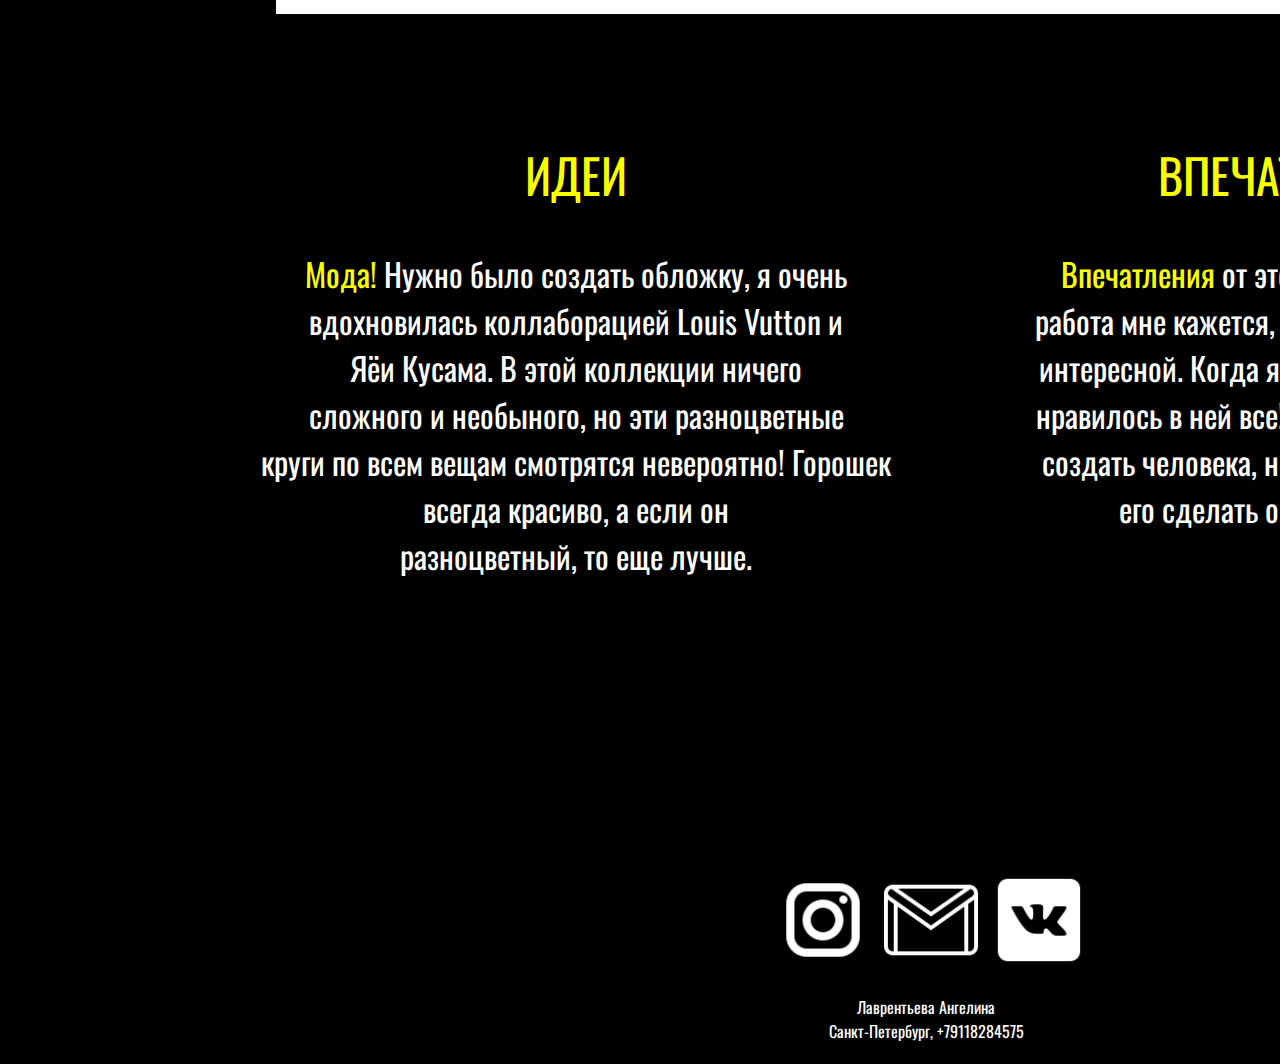
<file: з5.html>
<!DOCTYPE html>
<!--
	NOTES:
	1. All tokens are represented by '$' sign in the template.
	2. You can write your code only wherever mentioned.
	3. All occurrences of existing tokens will be replaced by their appropriate values.
	4. Blank lines will be removed automatically.
	5. Remove unnecessary comments before creating your template.
-->
<html>
<head>
	<link rel="stylesheet" href="css/style.css">
    <link href="https://fonts.googleapis.com/css2?family=Oswald:wght@600&display=swap" rel="stylesheet">
<meta charset="UTF-8">
<meta name="authoring-tool" content="Adobe_Animate_CC">
<title>з5</title>
<!-- write your code here -->
<script src="https://code.createjs.com/1.0.0/createjs.min.js"></script>
<script src="з5.js"></script>
<script>
var canvas, stage, exportRoot, anim_container, dom_overlay_container, fnStartAnimation;
function init() {
	canvas = document.getElementById("canvas");
	anim_container = document.getElementById("animation_container");
	dom_overlay_container = document.getElementById("dom_overlay_container");
	var comp=AdobeAn.getComposition("0ED92234D558B941BDB1E59CAEB39E89");
	var lib=comp.getLibrary();
	var loader = new createjs.LoadQueue(false);
	loader.addEventListener("fileload", function(evt){handleFileLoad(evt,comp)});
	loader.addEventListener("complete", function(evt){handleComplete(evt,comp)});
	var lib=comp.getLibrary();
	loader.loadManifest(lib.properties.manifest);
}
function handleFileLoad(evt, comp) {
	var images=comp.getImages();	
	if (evt && (evt.item.type == "image")) { images[evt.item.id] = evt.result; }	
}
function handleComplete(evt,comp) {
	//This function is always called, irrespective of the content. You can use the variable "stage" after it is created in token create_stage.
	var lib=comp.getLibrary();
	var ss=comp.getSpriteSheet();
	var queue = evt.target;
	var ssMetadata = lib.ssMetadata;
	for(i=0; i<ssMetadata.length; i++) {
		ss[ssMetadata[i].name] = new createjs.SpriteSheet( {"images": [queue.getResult(ssMetadata[i].name)], "frames": ssMetadata[i].frames} )
	}
	exportRoot = new lib.з5();
	stage = new lib.Stage(canvas);	
	//Registers the "tick" event listener.
	fnStartAnimation = function() {
		stage.addChild(exportRoot);
		createjs.Ticker.framerate = lib.properties.fps;
		createjs.Ticker.addEventListener("tick", stage);
	}	    
	//Code to support hidpi screens and responsive scaling.
	AdobeAn.makeResponsive(false,'both',false,1,[canvas,anim_container,dom_overlay_container]);	
	AdobeAn.compositionLoaded(lib.properties.id);
	fnStartAnimation();
}
</script>
<!-- write your code here -->
</head>

<body onload="init();">

    <div class="header">
        <div class="nav">
			<a href="index.html" class="yellow" id="main_button">Главная</a>
            <a href="work1.html" class="list_button">Работа 1</a>
            <a href="з2.html" class="list_button">Работа 2</a>
            <a href="з3.html" class="list_button">Работа 3</a>
            <a href="з4.html" class="list_button">Работа 4</a>
            <a href="з5.html" class="list_button">Работа 5</a>
            <a href="з6.html" class="list_button">Работа 6</a>
            <a href="з7.html" class="list_button">Работа 7</a>
            <a href="з8.html" class="list_button">Работа 8</a>
            <a href="з8.html" class="list_button">Описание</a>
        </div>
    </div>
    <div class="main_content">
        <div class="main_title">АНИМАЦИЯ ФОРМЫ
        </div>
		<div id="animation_container" style="background-color:rgba(255, 255, 255, 1.00); width:1081px; height:1381px">
			<canvas id="canvas" width="1081" height="1381" style="position: absolute; display: block; background-color:rgba(255, 255, 255, 1.00);"></canvas>
			<div id="dom_overlay_container" style="pointer-events:none; overflow:hidden; width:1081px; height:1381px; position: absolute; left: 0px; top: 0px; display: block;">
			</div>
		</div>
    </div>
    <div class="list_content">
        <div class="content_5">
            <div class="title">
                ИДЕИ
            </div>
            <div class="yellow">Мода! </div> Нужно было создать обложку, я очень <br> 
            вдохновилась коллаборацией Louis Vutton и <br> 
            Яёи Кусама. В этой коллекции ничего <br> сложного и необыного, но эти разноцветные  <br> круги по всем вещам смотрятся невероятно!  
           Горошек всегда красиво, а если он  <br>разноцветный, то еще лучше.
        </div>
        <div class="content_2">
            <div class="title">
                ВПЕЧАТЛЕНИЯ
            </div>
            <div class="yellow">Впечатления</div> от этой работы такие: эта <br> 
работа мне кажется, самой удачно и самой <br>  интересной. Когда я делала обложку, мне <br> 
 нравилось в ней все! Самое сложное было <br> создать человека, но в данной программе <br> его сделать оказалось легче. 
    </div>  
    </div>
    <div class="footer">
        <a href="https://instagram.com/_angelus___?igshid=YmMyMTA2M2Y=" class="f"><img src="css/icons8-instagram-96 1.svg" /></a>
        <a href="" class="f"><img src="css/icons8-gmail-100 1.svg" /></a>
        <a href="https://vk.com/id616932195" class="f"><img src="css/icons8-вконтакте-100 1.svg" /></a>
    </div>
    <div class="footer_text">Лаврентьева Ангелина <br>
        Санкт-Петербург, +79118284575</div>

</body>
</html>
</file>
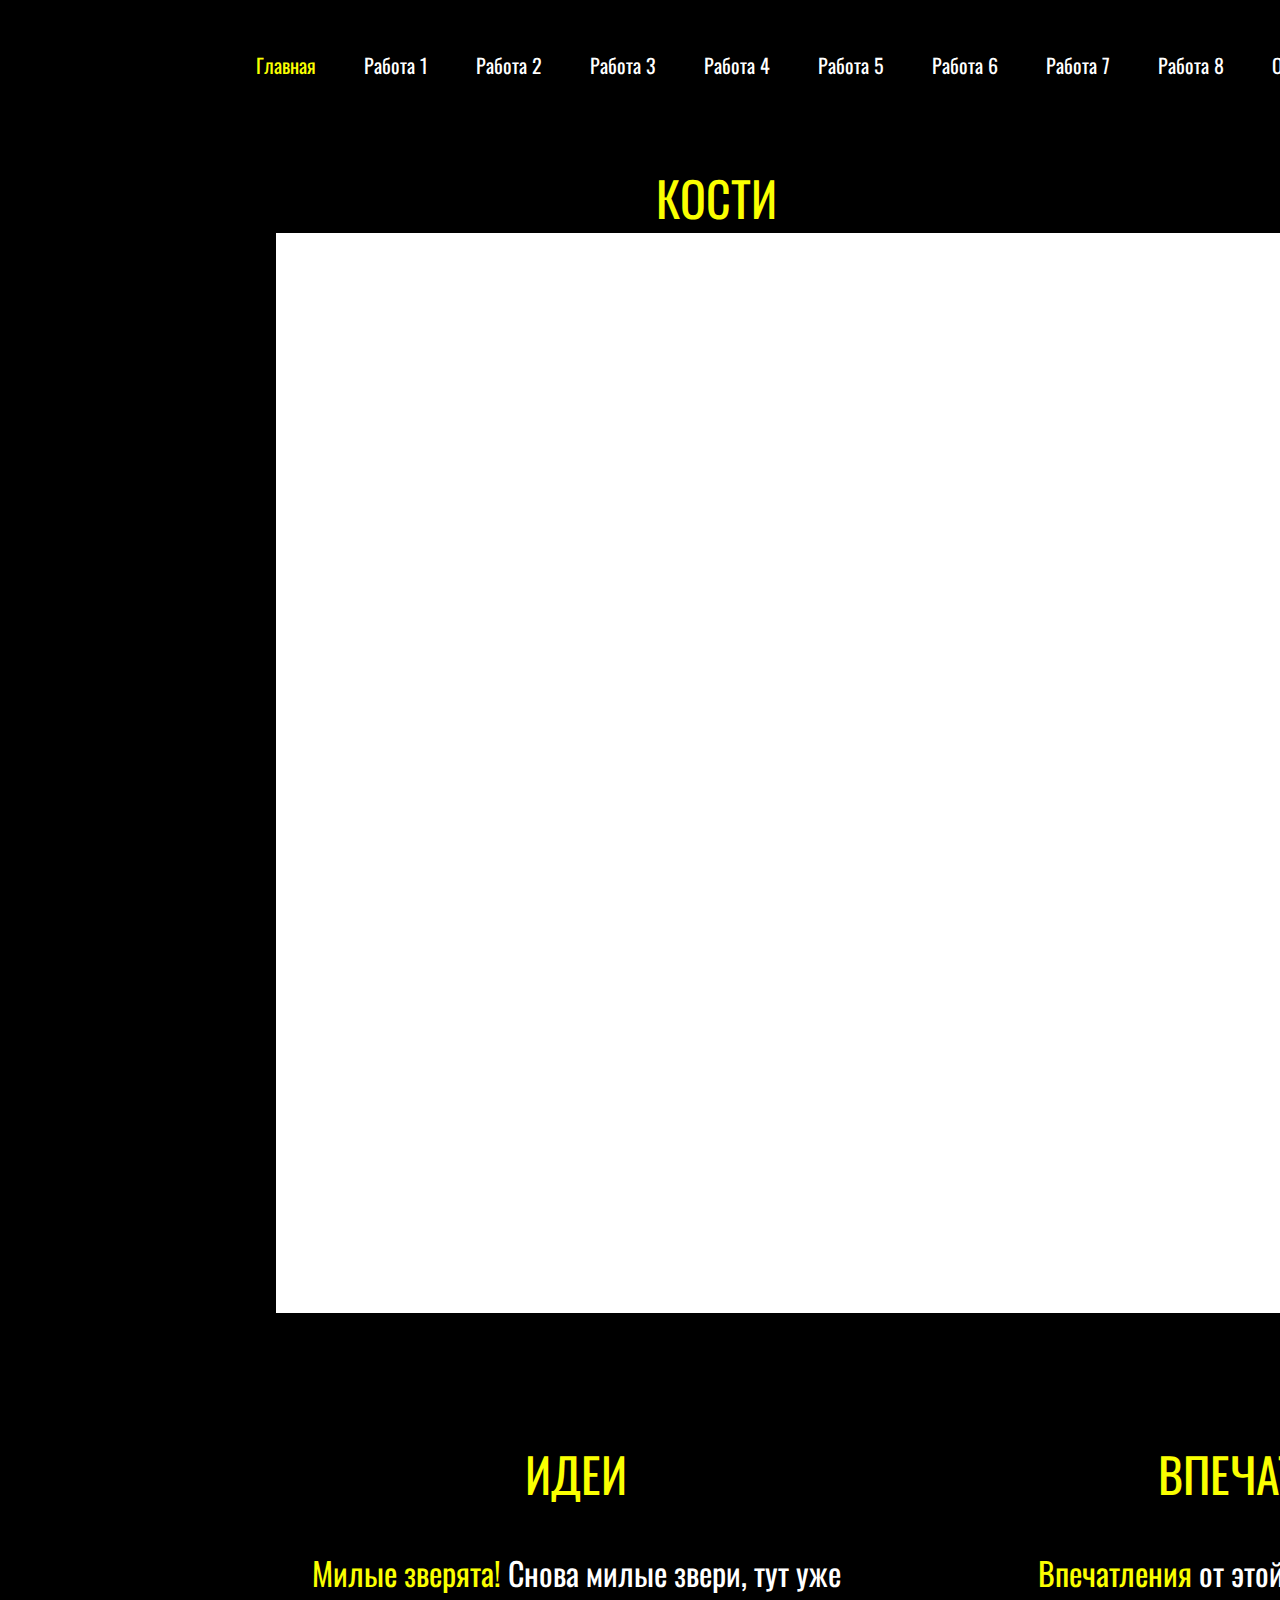
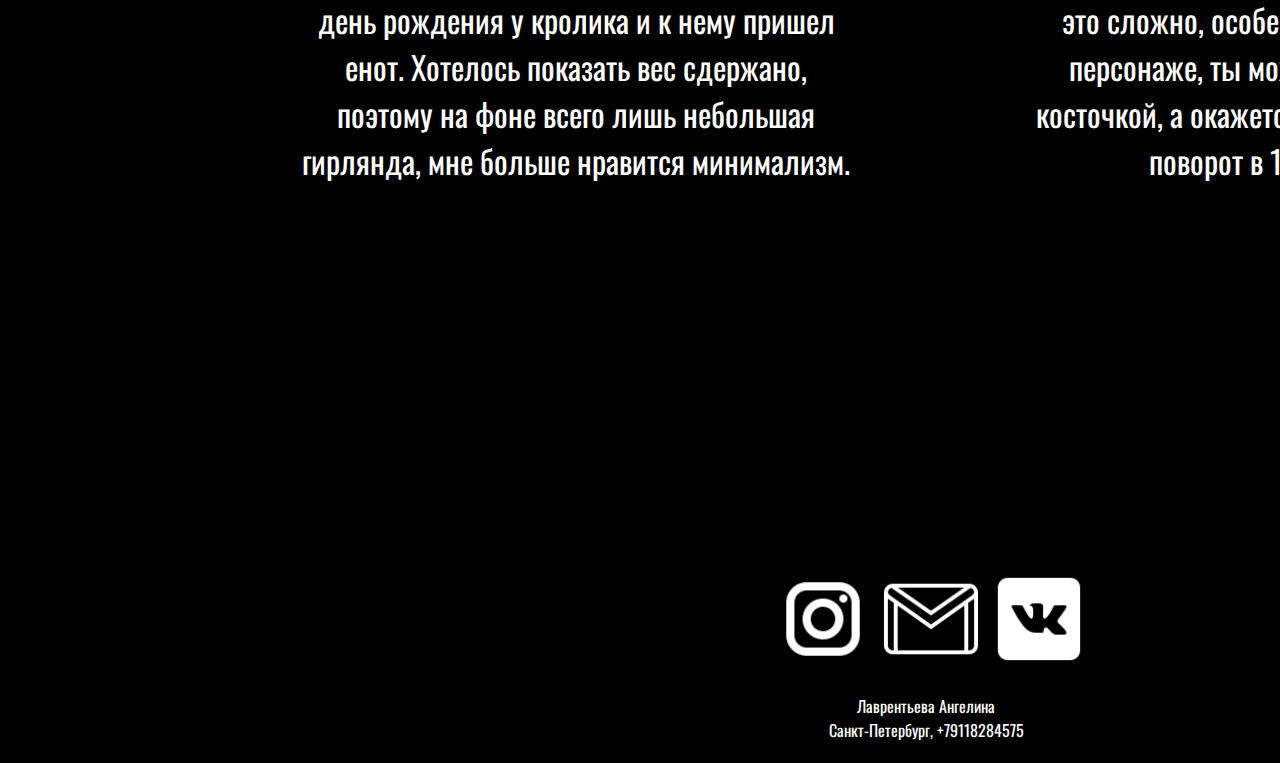
<file: з6.html>
<!DOCTYPE html>
<!--
	NOTES:
	1. All tokens are represented by '$' sign in the template.
	2. You can write your code only wherever mentioned.
	3. All occurrences of existing tokens will be replaced by their appropriate values.
	4. Blank lines will be removed automatically.
	5. Remove unnecessary comments before creating your template.
-->
<html>
<head>
	<link rel="stylesheet" href="css/style.css">
    <link href="https://fonts.googleapis.com/css2?family=Oswald:wght@600&display=swap" rel="stylesheet">
<meta charset="UTF-8">
<meta name="authoring-tool" content="Adobe_Animate_CC">
<title>з6</title>
<!-- write your code here -->
<script src="https://code.createjs.com/1.0.0/createjs.min.js"></script>
<script src="з6.js"></script>
<script>
var canvas, stage, exportRoot, anim_container, dom_overlay_container, fnStartAnimation;
function init() {
	canvas = document.getElementById("canvas");
	anim_container = document.getElementById("animation_container");
	dom_overlay_container = document.getElementById("dom_overlay_container");
	var comp=AdobeAn.getComposition("67F2DB2DD5C44E438D72E8606D61AFFE");
	var lib=comp.getLibrary();
	var loader = new createjs.LoadQueue(false);
	loader.addEventListener("fileload", function(evt){handleFileLoad(evt,comp)});
	loader.addEventListener("complete", function(evt){handleComplete(evt,comp)});
	var lib=comp.getLibrary();
	loader.loadManifest(lib.properties.manifest);
}
function handleFileLoad(evt, comp) {
	var images=comp.getImages();	
	if (evt && (evt.item.type == "image")) { images[evt.item.id] = evt.result; }	
}
function handleComplete(evt,comp) {
	//This function is always called, irrespective of the content. You can use the variable "stage" after it is created in token create_stage.
	var lib=comp.getLibrary();
	var ss=comp.getSpriteSheet();
	var queue = evt.target;
	var ssMetadata = lib.ssMetadata;
	for(i=0; i<ssMetadata.length; i++) {
		ss[ssMetadata[i].name] = new createjs.SpriteSheet( {"images": [queue.getResult(ssMetadata[i].name)], "frames": ssMetadata[i].frames} )
	}
	exportRoot = new lib.з6();
	stage = new lib.Stage(canvas);	
	//Registers the "tick" event listener.
	fnStartAnimation = function() {
		stage.addChild(exportRoot);
		createjs.Ticker.framerate = lib.properties.fps;
		createjs.Ticker.addEventListener("tick", stage);
	}	    
	//Code to support hidpi screens and responsive scaling.
	AdobeAn.makeResponsive(false,'both',false,1,[canvas,anim_container,dom_overlay_container]);	
	AdobeAn.compositionLoaded(lib.properties.id);
	fnStartAnimation();
}
</script>
<!-- write your code here -->
</head>

<body onload="init();">

    <div class="header">
        <div class="nav">
			<a href="index.html" class="yellow" id="main_button">Главная</a>
            <a href="work1.html" class="list_button">Работа 1</a>
            <a href="з2.html" class="list_button">Работа 2</a>
            <a href="з3.html" class="list_button">Работа 3</a>
            <a href="з4.html" class="list_button">Работа 4</a>
            <a href="з5.html" class="list_button">Работа 5</a>
            <a href="з6.html" class="list_button">Работа 6</a>
            <a href="з7.html" class="list_button">Работа 7</a>
            <a href="з8.html" class="list_button">Работа 8</a>
            <a href="з8.html" class="list_button">Описание</a>
        </div>
    </div>
    <div class="main_content">
        <div class="main_title">КОСТИ
        </div>
		<div id="animation_container" style="background-color:rgba(255, 255, 255, 1.00); width:1920px; height:1080px">
			<canvas id="canvas" width="1920" height="1080" style="position: absolute; display: block; background-color:rgba(255, 255, 255, 1.00);"></canvas>
			<div id="dom_overlay_container" style="pointer-events:none; overflow:hidden; width:1920px; height:1080px; position: absolute; left: 0px; top: 0px; display: block;">
			</div>
		</div>
    </div>
    <div class="list_content">
        <div class="content_5">
            <div class="title">
                ИДЕИ
            </div>
            <div class="yellow">Милые зверята! </div>Снова милые звери, тут уже  <br> 
            день рождения у кролика и к нему пришел  <br> 
          енот. Хотелось показать вес сдержано, <br> поэтому на фоне всего лишь небольшая <br> гирлянда, мне больше нравится минимализм.
            
        </div>
        <div class="content_2">
            <div class="title">
                ВПЕЧАТЛЕНИЯ
            </div>
            <div class="yellow">Впечатления </div> от этой работы такие: кости - <br> 
 это сложно, особенно на нарисованом <br>  персонаже, ты можешь чуток двигать <br>  косточкой, а окажется, что голова сделала <br>  поворот в 180 градусов.  
    </div>  
    </div>
    <div class="footer">
        <a href="https://instagram.com/_angelus___?igshid=YmMyMTA2M2Y=" class="f"><img src="css/icons8-instagram-96 1.svg" /></a>
        <a href="" class="f"><img src="css/icons8-gmail-100 1.svg" /></a>
        <a href="https://vk.com/id616932195" class="f"><img src="css/icons8-вконтакте-100 1.svg" /></a>
    </div>
    <div class="footer_text">Лаврентьева Ангелина <br>
        Санкт-Петербург, +79118284575</div>

</body>
</html>
</file>
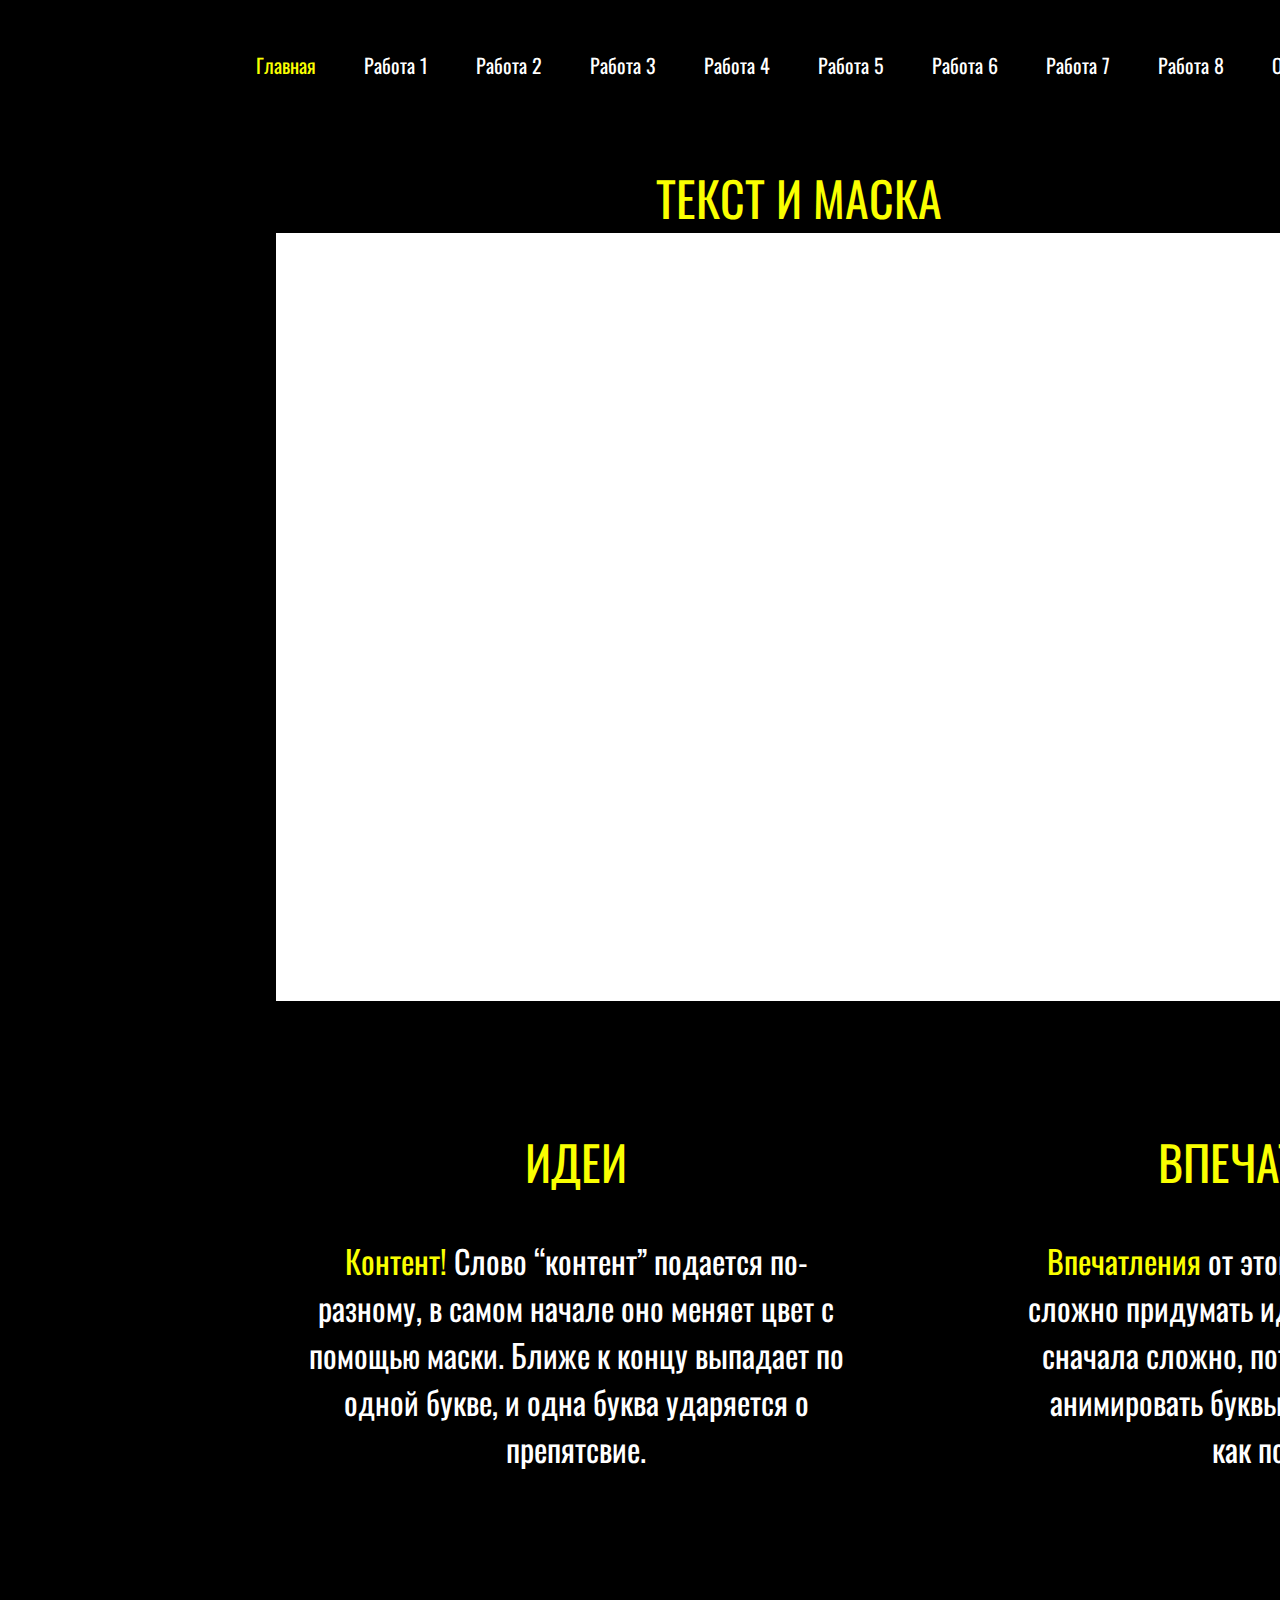
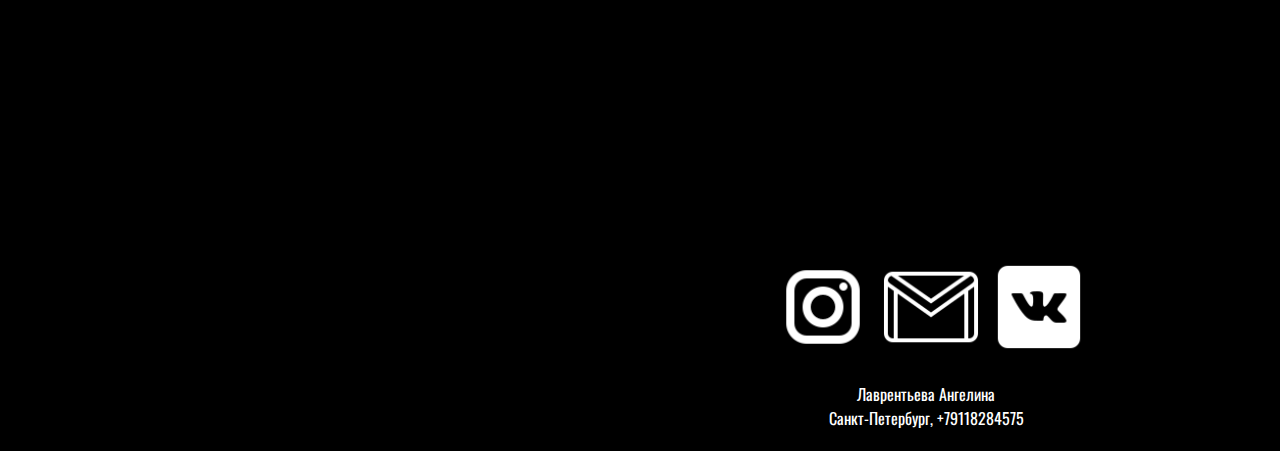
<file: з7.html>
<!DOCTYPE html>
<!--
	NOTES:
	1. All tokens are represented by '$' sign in the template.
	2. You can write your code only wherever mentioned.
	3. All occurrences of existing tokens will be replaced by their appropriate values.
	4. Blank lines will be removed automatically.
	5. Remove unnecessary comments before creating your template.
-->
<html>
<head>
	<link rel="stylesheet" href="css/style.css">
    <link href="https://fonts.googleapis.com/css2?family=Oswald:wght@600&display=swap" rel="stylesheet">
<meta charset="UTF-8">
<meta name="authoring-tool" content="Adobe_Animate_CC">
<title> з7</title>
<!-- write your code here -->
<script src="https://code.createjs.com/1.0.0/createjs.min.js"></script>
<script src="з7.js"></script>
<script>
var canvas, stage, exportRoot, anim_container, dom_overlay_container, fnStartAnimation;
function init() {
	canvas = document.getElementById("canvas");
	anim_container = document.getElementById("animation_container");
	dom_overlay_container = document.getElementById("dom_overlay_container");
	var comp=AdobeAn.getComposition("055458B059FA61429D245E1A4818D901");
	var lib=comp.getLibrary();
	var loader = new createjs.LoadQueue(false);
	loader.addEventListener("fileload", function(evt){handleFileLoad(evt,comp)});
	loader.addEventListener("complete", function(evt){handleComplete(evt,comp)});
	var lib=comp.getLibrary();
	loader.loadManifest(lib.properties.manifest);
}
function handleFileLoad(evt, comp) {
	var images=comp.getImages();	
	if (evt && (evt.item.type == "image")) { images[evt.item.id] = evt.result; }	
}
function handleComplete(evt,comp) {
	//This function is always called, irrespective of the content. You can use the variable "stage" after it is created in token create_stage.
	var lib=comp.getLibrary();
	var ss=comp.getSpriteSheet();
	var queue = evt.target;
	var ssMetadata = lib.ssMetadata;
	for(i=0; i<ssMetadata.length; i++) {
		ss[ssMetadata[i].name] = new createjs.SpriteSheet( {"images": [queue.getResult(ssMetadata[i].name)], "frames": ssMetadata[i].frames} )
	}
	exportRoot = new lib.з7();
	stage = new lib.Stage(canvas);	
	//Registers the "tick" event listener.
	fnStartAnimation = function() {
		stage.addChild(exportRoot);
		createjs.Ticker.framerate = lib.properties.fps;
		createjs.Ticker.addEventListener("tick", stage);
	}	    
	//Code to support hidpi screens and responsive scaling.
	AdobeAn.makeResponsive(false,'both',false,1,[canvas,anim_container,dom_overlay_container]);	
	AdobeAn.compositionLoaded(lib.properties.id);
	fnStartAnimation();
}
</script>
<!-- write your code here -->
</head>

<body onload="init();">

    <div class="header">
        <div class="nav">
			<a href="index.html" class="yellow" id="main_button">Главная</a>
            <a href="work1.html" class="list_button">Работа 1</a>
            <a href="з2.html" class="list_button">Работа 2</a>
            <a href="з3.html" class="list_button">Работа 3</a>
            <a href="з4.html" class="list_button">Работа 4</a>
            <a href="з5.html" class="list_button">Работа 5</a>
            <a href="з6.html" class="list_button">Работа 6</a>
            <a href="з7.html" class="list_button">Работа 7</a>
            <a href="з8.html" class="list_button">Работа 8</a>
            <a href="з8.html" class="list_button">Описание</a>
        </div>
    </div>
    <div class="main_content">
        <div class="main_title">ТЕКСТ И МАСКА
        </div>
        <div id="animation_container" style="background-color:rgba(255, 255, 255, 1.00); width:1024px; height:768px">
			<canvas id="canvas" width="1024" height="768" style="position: absolute; display: block; background-color:rgba(255, 255, 255, 1.00);"></canvas>
			<div id="dom_overlay_container" style="pointer-events:none; overflow:hidden; width:1024px; height:768px; position: absolute; left: 0px; top: 0px; display: block;">
			</div>
		</div>
    </div>
    <div class="list_content">
        <div class="content_5">
            <div class="title">
                ИДЕИ
            </div>
            <div class="yellow">Контент! </div>Слово “контент” подается по- <br> 
            разному, в самом начале оно меняет цвет с  <br> 
            помощью маски. Ближе к концу выпадает по <br> одной букве, и одна буква ударяется о  <br> препятсвие.  
           
        </div>
        <div class="content_2">
            <div class="title">
                ВПЕЧАТЛЕНИЯ
            </div>
           <div class="yellow">Впечатления </div> от этой работы такие: было  <br> 
сложно придумать идею, реализовать было  <br> сначала сложно, потому что я забыла как  <br> 
анимировать буквы, но потом все пошло <br>  как по маслу.
    </div>  
    </div>
    <div class="footer">
        <a href="https://instagram.com/_angelus___?igshid=YmMyMTA2M2Y=" class="f"><img src="css/icons8-instagram-96 1.svg" /></a>
        <a href="" class="f"><img src="css/icons8-gmail-100 1.svg" /></a>
        <a href="https://vk.com/id616932195" class="f"><img src="css/icons8-вконтакте-100 1.svg" /></a>
    </div>
    <div class="footer_text">Лаврентьева Ангелина <br>
        Санкт-Петербург, +79118284575</div>

</body>
</html>
</file>
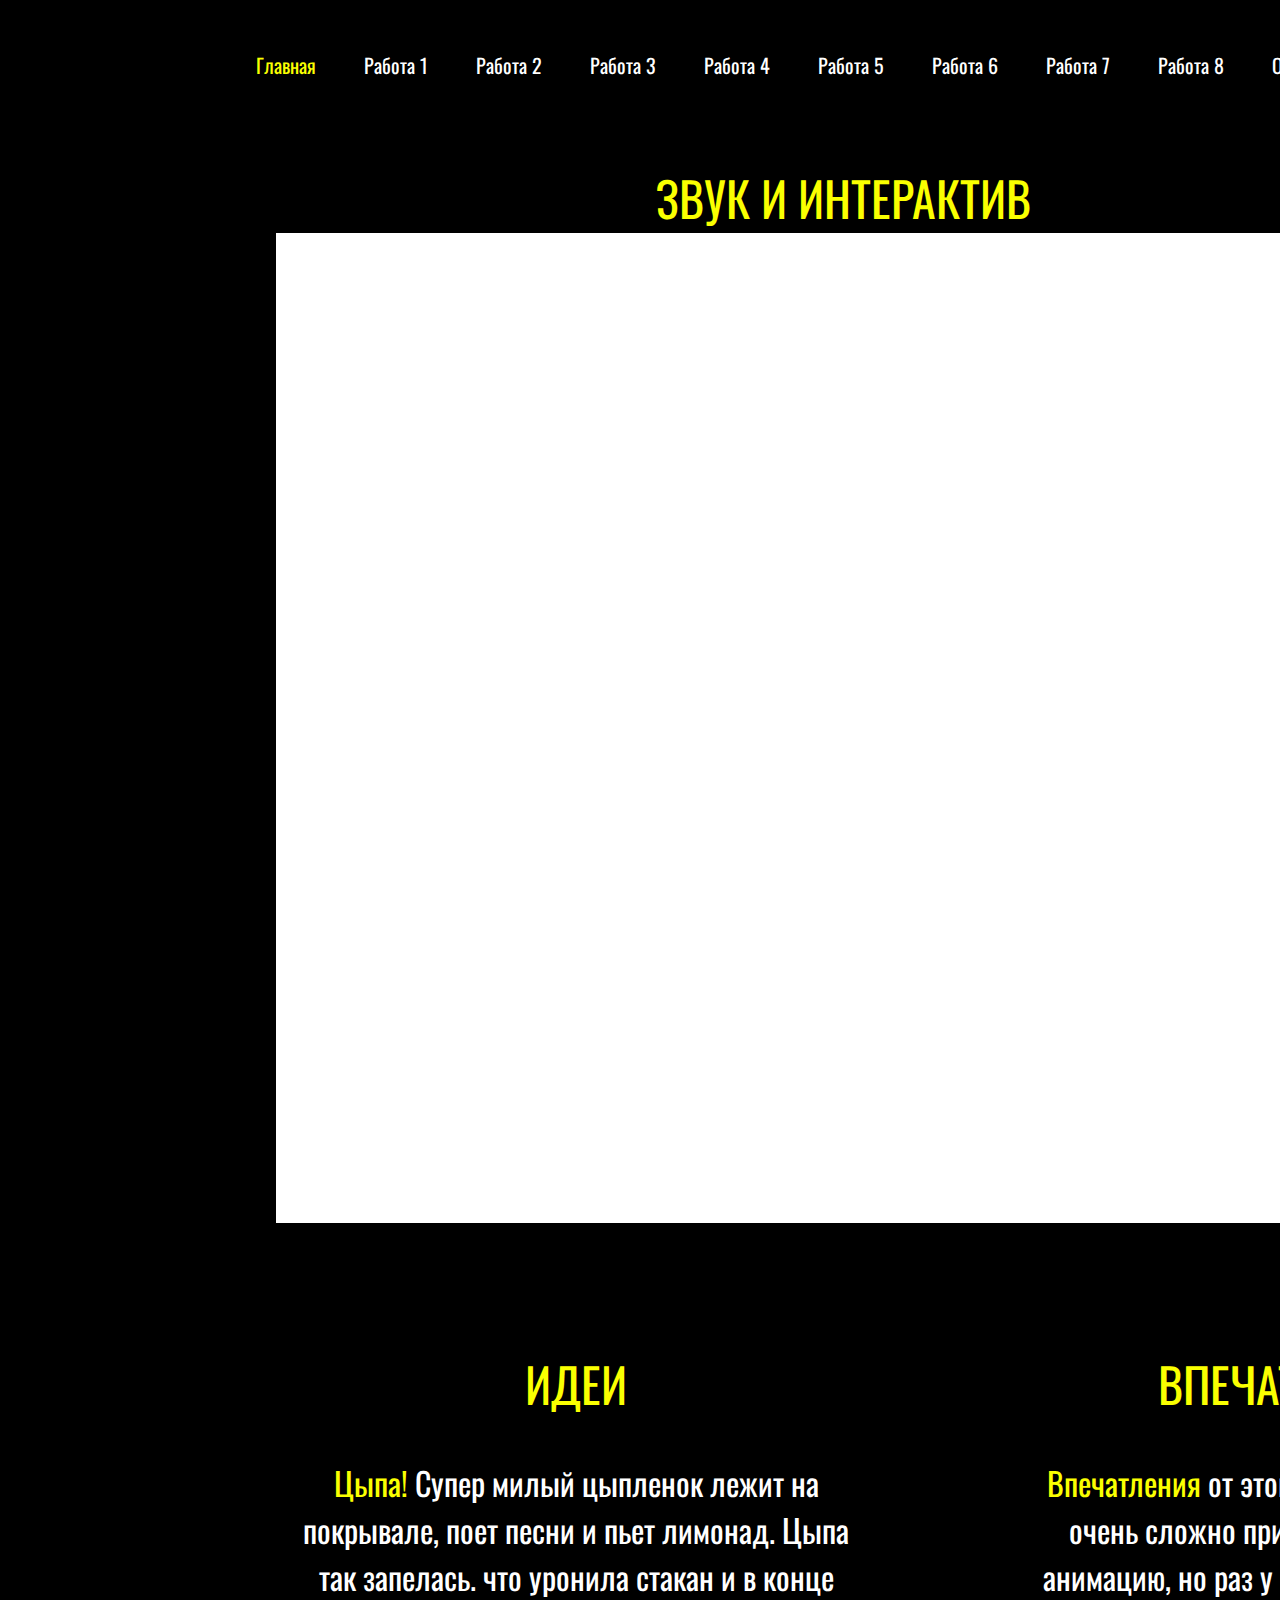
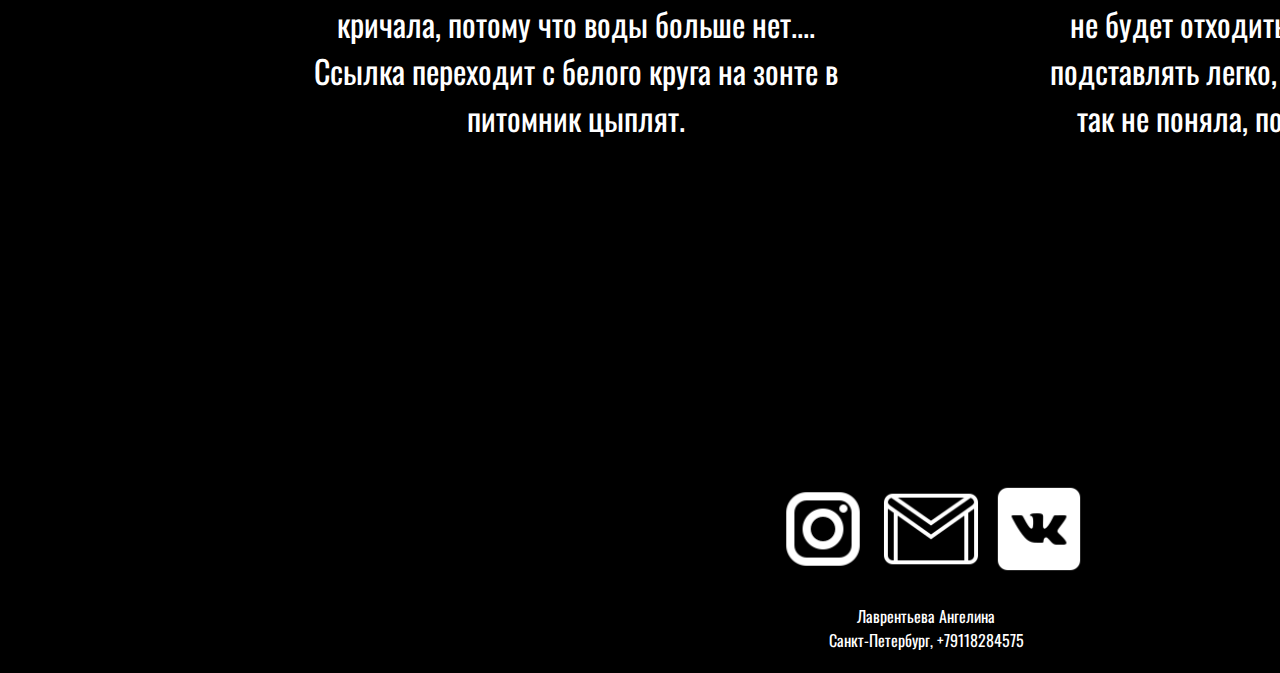
<file: з8.html>
<!DOCTYPE html>
<!--
	NOTES:
	1. All tokens are represented by '$' sign in the template.
	2. You can write your code only wherever mentioned.
	3. All occurrences of existing tokens will be replaced by their appropriate values.
	4. Blank lines will be removed automatically.
	5. Remove unnecessary comments before creating your template.
-->
<html>
<head>
	<link rel="stylesheet" href="css/style.css">
    <link href="https://fonts.googleapis.com/css2?family=Oswald:wght@600&display=swap" rel="stylesheet">
<meta charset="UTF-8">
<meta name="authoring-tool" content="Adobe_Animate_CC">
<title>з8</title>
<!-- write your code here -->
<script src="https://code.createjs.com/1.0.0/createjs.min.js"></script>
<script src="з8.js"></script>
<script>
var canvas, stage, exportRoot, anim_container, dom_overlay_container, fnStartAnimation;
function init() {
	canvas = document.getElementById("canvas");
	anim_container = document.getElementById("animation_container");
	dom_overlay_container = document.getElementById("dom_overlay_container");
	var comp=AdobeAn.getComposition("3FD82F83AECCB54CB32714B75511FF33");
	var lib=comp.getLibrary();
	var loader = new createjs.LoadQueue(false);
	loader.installPlugin(createjs.Sound);
	loader.addEventListener("fileload", function(evt){handleFileLoad(evt,comp)});
	loader.addEventListener("complete", function(evt){handleComplete(evt,comp)});
	var lib=comp.getLibrary();
	loader.loadManifest(lib.properties.manifest);
}
function handleFileLoad(evt, comp) {
	var images=comp.getImages();	
	if (evt && (evt.item.type == "image")) { images[evt.item.id] = evt.result; }	
}
function handleComplete(evt,comp) {
	//This function is always called, irrespective of the content. You can use the variable "stage" after it is created in token create_stage.
	var lib=comp.getLibrary();
	var ss=comp.getSpriteSheet();
	var queue = evt.target;
	var ssMetadata = lib.ssMetadata;
	for(i=0; i<ssMetadata.length; i++) {
		ss[ssMetadata[i].name] = new createjs.SpriteSheet( {"images": [queue.getResult(ssMetadata[i].name)], "frames": ssMetadata[i].frames} )
	}
	exportRoot = new lib.з8();
	stage = new lib.Stage(canvas);	
	//Registers the "tick" event listener.
	fnStartAnimation = function() {
		stage.addChild(exportRoot);
		createjs.Ticker.framerate = lib.properties.fps;
		createjs.Ticker.addEventListener("tick", stage);
	}	    
	//Code to support hidpi screens and responsive scaling.
	AdobeAn.makeResponsive(false,'both',false,1,[canvas,anim_container,dom_overlay_container]);	
	AdobeAn.compositionLoaded(lib.properties.id);
	fnStartAnimation();
}
function playSound(id, loop, offset) {
	return createjs.Sound.play(id, {'interrupt':createjs.Sound.INTERRUPT_EARLY, 'loop': loop, 'offset': offset});}
</script>
<!-- write your code here -->
</head>

<body onload="init();">

    <div class="header">
        <div class="nav">
			<a href="index.html" class="yellow" id="main_button">Главная</a>
            <a href="work1.html" class="list_button">Работа 1</a>
            <a href="з2.html" class="list_button">Работа 2</a>
            <a href="з3.html" class="list_button">Работа 3</a>
            <a href="з4.html" class="list_button">Работа 4</a>
            <a href="з5.html" class="list_button">Работа 5</a>
            <a href="з6.html" class="list_button">Работа 6</a>
            <a href="з7.html" class="list_button">Работа 7</a>
            <a href="з8.html" class="list_button">Работа 8</a>
            <a href="з8.html" class="list_button">Описание</a>
        </div>
    </div>
    <div class="main_content">
        <div class="main_title">ЗВУК И ИНТЕРАКТИВ
        </div>
        <div id="animation_container" style="background-color:rgba(255, 255, 255, 1.00); width:1656px; height:990px">
			<canvas id="canvas" width="1656" height="990" style="position: absolute; display: block; background-color:rgba(255, 255, 255, 1.00);"></canvas>
			<div id="dom_overlay_container" style="pointer-events:none; overflow:hidden; width:1656px; height:990px; position: absolute; left: 0px; top: 0px; display: block;">
			</div>
		</div>
    </div>
    <div class="list_content">
        <div class="content_5">
            <div class="title">
                ИДЕИ
            </div>
            <div class="yellow">Цыпа! </div>Супер милый цыпленок лежит на  <br> 
            покрывале, поет песни и пьет лимонад. Цыпа  <br> 
            так запелась. что уронила стакан и в конце <br> кричала, потому что воды больше нет....  <br> Ссылка переходит с белого круга на зонте в  <br> питомник цыплят. 
        </div>
        <div class="content_2">
            <div class="title">
                ВПЕЧАТЛЕНИЯ
            </div>
            <div class="yellow">Впечатления </div>от этой работы такие: было <br>
 очень сложно придумать небольшую <br> анимацию, но раз у меня много зверей, то <br> 
не будет отходить от этой идеи. Звук <br> подставлять легко, но как он работает,  я <br> 
так не поняла, постоянно есть сбои. 
    </div>  
    </div>
    <div class="footer">
        <a href="https://instagram.com/_angelus___?igshid=YmMyMTA2M2Y=" class="f"><img src="css/icons8-instagram-96 1.svg" /></a>
        <a href="" class="f"><img src="css/icons8-gmail-100 1.svg" /></a>
        <a href="https://vk.com/id616932195" class="f"><img src="css/icons8-вконтакте-100 1.svg" /></a>
    </div>
    <div class="footer_text">Лаврентьева Ангелина <br>
        Санкт-Петербург, +79118284575</div>

</body>
</html>
</file>
<file: css/style.css>
body{
    font-family: 'Oswald', sans-serif;
    background-color: black;
    width: 1380px;
    position: relative;
    margin-right: auto;
    margin-left: auto;
    margin-bottom: 0px;
    color: white;
    margin-inline-start: 20%;
  
}
.header{
    position: relative;
    height: 114px;
}
img{
    margin-top: 20px;
    margin-left: 10px;
}
#main_button:hover{
color: white;
}
.list_button:hover{
    color: #faff00;
}
.nav{
    display: flex;
    align-items: center;
    position: absolute;
    font-size: 20px;
    height: 100%;
}
.yellow{
    display:contents;
    color: #faff00;
}
a{
    color: white;
    margin-left: 48px;
    position: relative;
    text-decoration: none;
}
.content{
    position: relative;
    justify-items:flex-start;
    display: grid;
    grid-template-columns: 735px 735px;
    grid-template-rows: 720px 500px;
}
.content_5{
    text-align: center;
    width: 640px;
    height: 507px;
    font-size: 32px;
}
.content_2{
    text-align: center;
    width: 600px;
    height: 507px;
    font-size: 32px;
}
.content_3{
    text-align: center;
    font-size: 32px; 
    width: 600px;
    height: 430px;
}
.title{
    margin-top: 25px;
    margin-bottom: 40px;
    font-size: 48px;
    color: #faff00;
}
#exp{
    margin-top: 100px;
position: relative;
margin-right: 57%;
margin-left: 43%;
}
.column{
    display: flex;
    align-items: center;
}
.ellipse{
    margin-top: 60px;
    margin-right: 60px;
    display: flex;
    width: 290px;
    height: 290px;
    border-radius: 50%;
    background-color: #faff00;
    text-align: center;
    font-size: 32px;
    color: black;
    align-items: center;
    justify-content: center;
}
.footer{
    width: 1340px;
    height: 240px;
    display: flex;
    align-items:flex-end;
    justify-content: center;
    
}
.footer_text{
    width: 1340px;
    height: 90px;
    display: flex;
    align-items: center;
    justify-content: center;
    text-align: center;
}
.f{
margin: 0px;
}
.main_content{
margin-top: 40px;
margin-left: 20px;
margin-bottom: 100px;
}
.main_title{
    position: relative;
    left: 380px;
    color: #faff00;
    font-size: 48px;
}
.list_content{
    position: relative;
    justify-items:flex-start;
    display: grid;
    grid-template-columns: 735px 720px;
    grid-template-rows: 620px;
}
</file>
